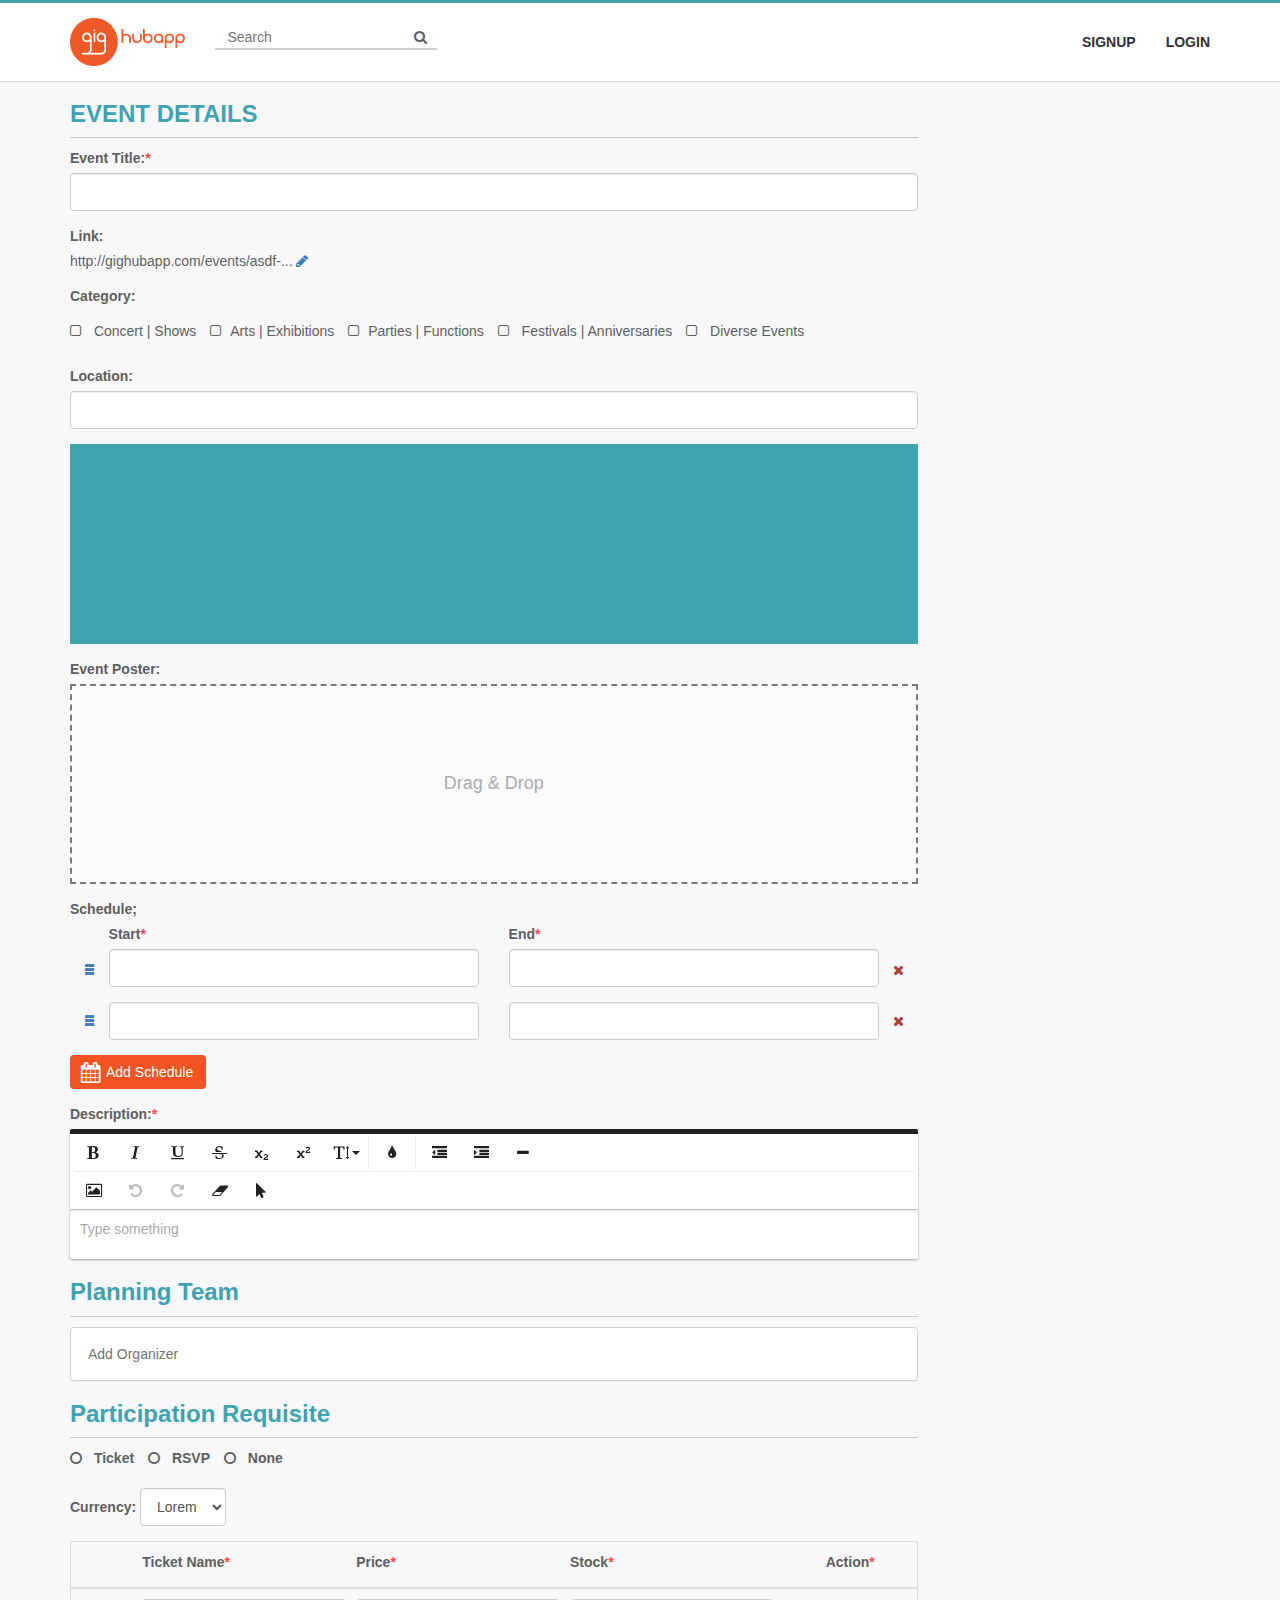
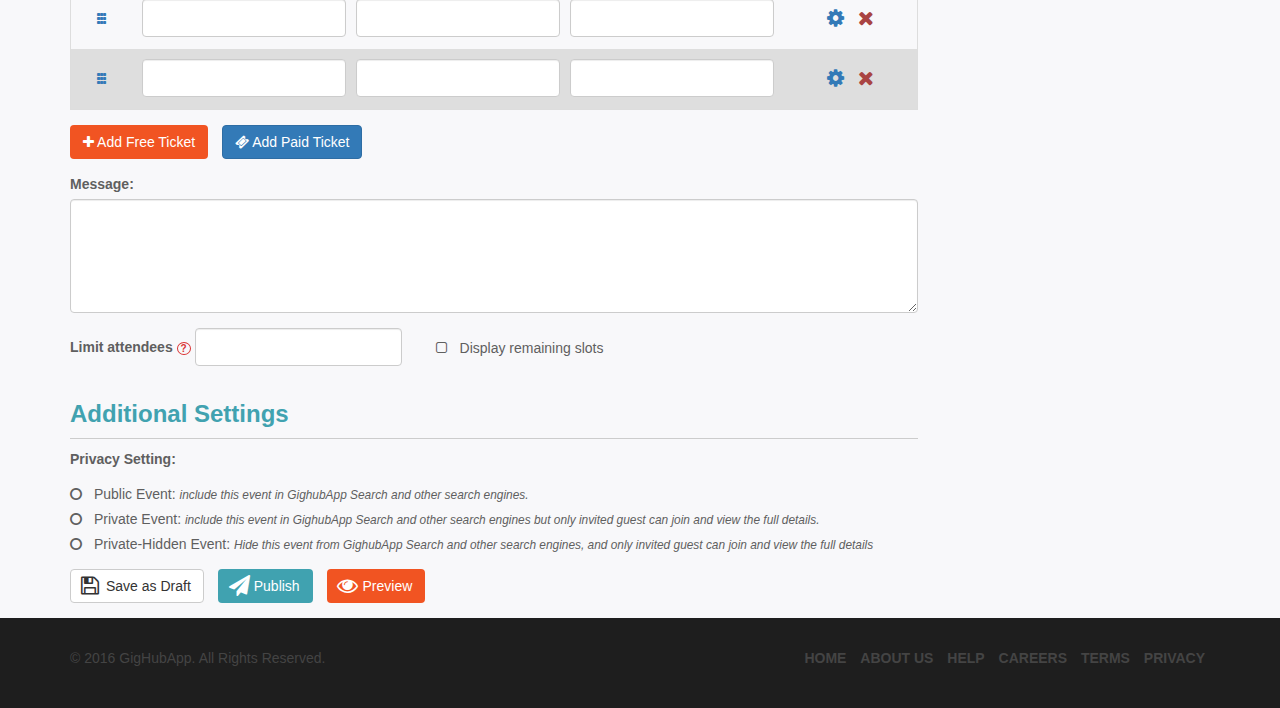
<file: frontend/create-event.html>
<!DOCTYPE html>
<html>
<head>
	<meta name="viewport" content="width=device-width, initial-scale=1.0">
	<title>GigHubApp</title>

	<link rel="stylesheet" href="css/bootstrap.min.css"/>
	<link rel="stylesheet" href="css/font-awesome.min.css"/>
	<link rel="stylesheet" href="css/app.css"/>
	<link rel="stylesheet" href="css/content/event/create.css"/>

	
	<script src="js/library/jquery/jquery-3.1.0.min.js"></script>
	<script src="js/library/bootstrap/bootstrap.min.js"></script>

	<link href="css/library/froala/froala_editor.min.css" rel="stylesheet" type="text/css" />
	<link href="css/library/froala/froala_style.min.css" rel="stylesheet" type="text/css" />
	<link href="css/plugin/froala/colors.min.css" rel="stylesheet" type="text/css" />
	<link href="css/plugin/froala/image.min.css" rel="stylesheet" type="text/css" />
	

	<script src="js/library/froala/froala_editor.min.js"></script>
	
	<script src="js/plugin/froala/colors.min.js"></script>
	<script src="js/plugin/froala/font_size.min.js"></script>
	<script src="js/plugin/froala/image.min.js"></script>
	
	<script src="js/app.js"></script>
	<script src="js/content/event/create.js"></script>
</head>
<body class="home">

	<nav class="navbar navbar-main navbar-fixed-top">
		<div class="container">
			<div class="navbar-header">
				<a class="navbar-brand" href="#">
					<img alt="GigHubApp" height="48" src="images/logo/logo.png">
				</a>
			</div>

			<div class="collapse navbar-collapse" id="navbar">
				<div class="pull-left">
					<form class="navbar-form">
						<div class="navbar-search">
							<input type="text" class="transparent-input" placeholder="Search" auto-width>
							<i class="fa fa-search"></i>
						</div>
						
					</form>
				</div>
				<ul class="nav navbar-nav navbar-right">
					<li><a href="#">SIGNUP</a></li>
					<li class="dropdown login-dropdown">
						<a class="dropdown-toggle" data-toggle="dropdown" href="#">LOGIN</a>
						<ul class="dropdown-menu ">
							<li>
								
								<form>
									<div class="form-group">
										<input type="text" name="username" class="form-control" placeholder="Email">
									</div>
									<div class="form-group">
										<input type="password" name="password" class="form-control" placeholder="Password">
									</div>
									<button type="submit" class="btn btn-gha-primary btn-block">Login</button>
								</form>
									
								
							</li>
							
						</ul>
					</li>
				</ul>
			</div>
		</div>
	</nav>
	
	<div id="navbar-spacer" style="height:81px"></div>

	<div class="container">
		<div class="row">
			<div class="col-md-9">
				<form>
					<div class="">
						<h1 class="section-title">EVENT DETAILS</h1>

						<div class="form-group">
							<label class="control-label required">Event Title:</label>
							<input type="text" name="" class="form-control">
						</div>
						<div class="form-group">
							<label class="control-label">Link:</label>
							<div>
								<span>http://gighubapp.com/events/asdf-...</span>
								<a href="">
									<i class="fa fa-pencil"></i>
								</a>
								
							</div>
						</div>

						<div class="form-group">
							<label class="control-label">Category:</label>
							<ul class="list-inline">
								<li>
									<div class="checkbox gha-checkbox">
										<label>
											<input type="checkbox"> <i class="fa checkbox-icon"></i> Concert | Shows
										</label>
									</div>
								</li>
								<li>
									<div class="checkbox gha-checkbox">
										<label>
											<input type="checkbox"> <i class="fa checkbox-icon"></i>Arts | Exhibitions
										</label>
									</div>
								</li>
								<li>
									<div class="checkbox gha-checkbox">
										<label>
											<input type="checkbox"> <i class="fa checkbox-icon"></i>Parties | Functions
										</label>
									</div>
								</li>
								<li>
									<div class="checkbox gha-checkbox">
										<label>
											<input type="checkbox"><i class="fa checkbox-icon"></i> Festivals | Anniversaries
										</label>
									</div>
								</li>
								<li>
									<div class="checkbox gha-checkbox">
										<label>
											<input type="checkbox"><i class="fa checkbox-icon"></i> Diverse Events
										</label>
									</div>
								</li>
								
							</ul>
						</div>

						<div class="form-group">
							<label class="control-label">Location:</label>
							<input type="text" class="form-control">
							<div id="event-location-map" >

							</div>
						</div>

						<div class="form-group">
							<label class="control-label">Event Poster:</label>
							<div class="event-poster-container ">
								<div class="drop-handle transition-500">
									<h4 class="drop-title">Drag & Drop</h4>
								</div>
							</div>
						</div>

						<div class="">
							<label class="control-label">Schedule;</label>
							
							<table class="schedule-list">
								<tbody>
									<tr>
										<td width="40">
											<a class="block text-center schedule-action" href="">
												<i class="fa fa-ellipsis-v"></i><i class="fa fa-ellipsis-v"></i><i class="fa fa-ellipsis-v"></i>
											</a>
										</td>
										<td width="800">
											<div class="row">
												<div class="col-md-6">
													<div class="form-group">
														<label class="control-label required">Start</label>
														<input type="text" class="form-control" placeholder="">
													</div>
												</div>
												<div class="col-md-6">
													<div class="form-group">
														<label class="control-label required">End</label>
														<input type="text" class="form-control" placeholder="">
													</div>
												</div>
											</div>
										</td>
										<td width="40">
											<a class="block text-center schedule-action text-danger" href=""><i class="fa fa-times"></i></a>
										</td>
									</tr>
									<tr>
										<td width="40">
											<a class="block text-center schedule-action" href="">
												<i class="fa fa-ellipsis-v"></i><i class="fa fa-ellipsis-v"></i><i class="fa fa-ellipsis-v"></i>
											</a>
										</td>
										<td width="800">
											<div class="row">
												<div class="col-md-6">
													<div class="form-group">
														<label class="control-label required">Start</label>
														<input type="text" class="form-control" placeholder="">
													</div>
												</div>
												<div class="col-md-6">
													<div class="form-group">
														<label class="control-label required">End</label>
														<input type="text" class="form-control" placeholder="">
													</div>
												</div>
											</div>
										</td>
										<td width="40">
											<a class="block text-center schedule-action text-danger" href=""><i class="fa fa-times"></i></a>
										</td>
									</tr>
								</tbody>
							</table>

							<div class="form-group">
								<button class="btn btn-gha-warning with-btn-icon"><i class="fa fa-calendar btn-icon"></i> Add Schedule</button>
							</div>
							
						</div>

						<div class="form-group">
							<label class="control-label required">Description:</label>
							<textarea id="event-description" name="description"></textarea>
						</div>

						<h2 class="section-title">Planning Team</h2>
						<div class="planning-team-container">
							<div class="panel panel-default">
								<div class="panel-body">
									<input type="text" name="" class="transparent-input" placeholder="Add Organizer">
								</div>
							</div>
						</div>

						<h2 class="section-title">Participation Requisite</h2>
						<div class="form-group">
							<div class="radio-inline gha-radio">
								<label>
									<input type="radio" name="requisite">
									<i class="fa radio-icon"></i>
									Ticket
								</label>
							</div>
							<div class="radio-inline gha-radio">
								<label>
									<input type="radio" name="requisite">
									<i class="fa radio-icon"></i>
									RSVP
								</label>
							</div>
							<div class="radio-inline gha-radio">
								<label>
									<input type="radio" name="requisite">
									<i class="fa radio-icon"></i>
									None
								</label>
							</div>
						</div>

						<div class="tickets">
							<div class="form-group form-inline">
								<label class="control-label">Currency:</label>
								<select class="form-control">
									<option>Lorem</option>
									<option>Lorem</option>
									<option>Lorem</option>
								</select>
							</div>

							
							<div class="ticket-table-responsive">
								<div class="ticket-table">
									<div class="ticket-head">
										<div class="row">
											<div class="col-xs-1"></div>
											<div class="col-xs-3"><label class="required bold">Ticket Name</label></div>
											<div class="col-xs-3"><label class="required bold">Price</label></div>
											<div class="col-xs-3"><label class="required bold">Stock</label></div>
											<div class="col-xs-2 text-center"><label class="required bold">Action</label></div>
										</div>
									</div>
									
									<div class="ticket-body">
										<div class="ticket-row">
											<div class="row">
												<div class="col-xs-1">
													<a class="block text-center handle" href="">
														<i class="fa fa-ellipsis-v"></i><i class="fa fa-ellipsis-v"></i><i class="fa fa-ellipsis-v"></i>
													</a>
												</div>
												<div class="col-xs-3">
													<input type="" name="" class="form-control">
												</div>
												<div class="col-xs-3">
													<input type="" name="" class="form-control">
												</div>
												<div class="col-xs-3">
													<input type="" name="" class="form-control">
												</div>
												<div class="col-xs-2">
													<div class="ticket-actions text-center">
														<a class="ticket-btn" data-toggle="collapse" href="#setting_1"><i class="fa fa-cog"></i></a>
														<a class="ticket-btn text-danger" href=""><i class="fa fa-times"></i></a>
													</div>
												</div>
												
											</div>
											<div id="setting_1" class="collapse ticket-settings">
												<div class="row">
													<div class="col-xs-6 col-xs-offset-1">
														<div class="form-group">
															<label class="control-label">Description</label>
															<textarea class="form-control" rows="5"></textarea>
														</div>
														
													</div>
													<div class="col-xs-3">
														<div>
															
															<div class="form-group">
																<label class="control-label">Sales</label>
																<input type="text" name="" class="form-control" placeholder="Sales Start">
															</div>
															<div class="form-group">
																<label class="control-label">Order Limit</label>
																<input type="number" name="" class="form-control" placeholder="Minimum order">
															</div>
														</div>
													</div>
													<div class="col-xs-2">
														<div class="form-group">
															<label class="control-label">&nbsp;</label>
															<input type="text" name="" class="form-control" placeholder="Sales End">
														</div>
														<div class="form-group">
															<label class="control-label">&nbsp;</label>
															<input type="number" name="" class="form-control" placeholder="Maximum Order">
														</div>
													</div>
												</div>
											</div>
											
										</div>
										<div class="ticket-row">
											<div class="row">
												<div class="col-xs-1">
													<a class="block text-center handle" href="">
														<i class="fa fa-ellipsis-v"></i><i class="fa fa-ellipsis-v"></i><i class="fa fa-ellipsis-v"></i>
													</a>
												</div>
												<div class="col-xs-3">
													<input type="" name="" class="form-control">
												</div>
												<div class="col-xs-3">
													<input type="" name="" class="form-control">
												</div>
												<div class="col-xs-3">
													<input type="" name="" class="form-control">
												</div>
												<div class="col-xs-2">
													<div class="ticket-actions text-center">
														<a class="ticket-btn" data-toggle="collapse" href="#setting_2"><i class="fa fa-cog"></i></a>
														<a class="ticket-btn text-danger" href=""><i class="fa fa-times"></i></a>
													</div>
												</div>
												
											</div>
											<div id="setting_2" class="collapse ticket-settings">
												<div class="row">
													<div class="col-xs-6 col-xs-offset-1">
														<div class="form-group">
															<label class="control-label">Description</label>
															<textarea class="form-control" rows="5"></textarea>
														</div>
														
													</div>
													<div class="col-xs-3">
														<div>
															
															<div class="form-group">
																<label class="control-label">Sales</label>
																<input type="text" name="" class="form-control" placeholder="Sales Start">
															</div>
															<div class="form-group">
																<label class="control-label">Order Limit</label>
																<input type="number" name="" class="form-control" placeholder="Minimum order">
															</div>
														</div>
													</div>
													<div class="col-xs-2">
														<div class="form-group">
															<label class="control-label">&nbsp;</label>
															<input type="text" name="" class="form-control" placeholder="Sales End">
														</div>
														<div class="form-group">
															<label class="control-label">&nbsp;</label>
															<input type="number" name="" class="form-control" placeholder="Maximum Order">
														</div>
													</div>
												</div>
											</div>
											
										</div>	
									</div>
									
								</div>
							</div>
							
							<div class="btn-actions">
								<button class="btn btn-gha-warning"><i class="fa fa-plus"></i> Add Free Ticket</button>
								<button class="btn btn-primary"><i class="fa fa-ticket"></i> Add Paid Ticket</button>
							</div>
						</div>

						<div class="rsvp">
							<div class="form-group">
								<label class="control-label">Message:</label>
								<textarea class="form-control" rows="5"></textarea>
							</div>
							<div class="row">
								<div class="col-sm-5">
									<div class="form-group form-inline">
										<label class="control-label">Limit attendees <a class="help-tooltip" href="#" data-toggle="tooltip"  data-html="true" title="Leave empty for unlimited slots of attendees.">?</a></label>
										<input type="number" name="" min="0" class="form-control">
										
									</div>
								</div>
								<div class="col-sm-6">
									<div class="checkbox gha-checkbox">
										<label>
											<input type="checkbox" name="">
											<i class="fa checkbox-icon"></i>
											Display remaining slots
										</label>
									</div>
								</div>
							</div>
						</div>

						<h2 class="section-title">Additional Settings</h2>
						<div class="form-group">
							<label class="control-label">Privacy Setting:</label>
							<div class="radio gha-radio">
								<label>
									<input type="radio" name="privacy">
									<i class="fa radio-icon"></i>
									Public Event: <small class="italic">include this event in GighubApp Search and other search engines.</small>
								</label>
							</div>
							<div class="radio gha-radio">
								<label>
									<input type="radio" name="privacy">
									<i class="fa radio-icon"></i>
									Private Event: <small class="italic">include this event in GighubApp Search and other search engines but only invited guest can join and view the full details. </small>
								</label>
							</div>
							<div class="radio gha-radio">
								<label>
									<input type="radio" name="privacy">
									<i class="fa radio-icon"></i>
									Private-Hidden Event:
									<small class="italic">Hide this event from GighubApp Search and other search engines, and only invited guest can join and view the full details</small>
								</label>
							</div>
						</div>

						<div class="btn-actions">
							<button class="btn btn-default with-btn-icon"><i class="fa fa-floppy-o btn-icon"></i> Save as Draft</button>
							<button class="btn btn-gha-primary with-btn-icon"><i class="fa fa-paper-plane btn-icon"></i> Publish</button>
							<button class="btn btn-gha-warning with-btn-icon"><i class="fa fa-eye btn-icon"></i> Preview</button>
						</div>
					</div>
				</form>
				
			</div>
		</div>
	</div>

	<div class="footer">
		<div class="container">
			<div class="row">
				<div class="col-md-6">
					<p>&copy; 2016 GigHubApp. All Rights Reserved.</p>
				</div>
				<div class="col-md-6">
					<ul class="list-inline footer-links text-right">
						<li><a href="#">HOME</a></li>
						<li><a href="#">ABOUT US</a></li>
						<li><a href="#">HELP</a></li>
						<li><a href="#">CAREERS</a></li>
						<li><a href="#">TERMS</a></li>
						<li><a href="#">PRIVACY</a></li>

					</ul>

				</div>
			</div>
		</div>
	</div>

</body>
</html>
</file>
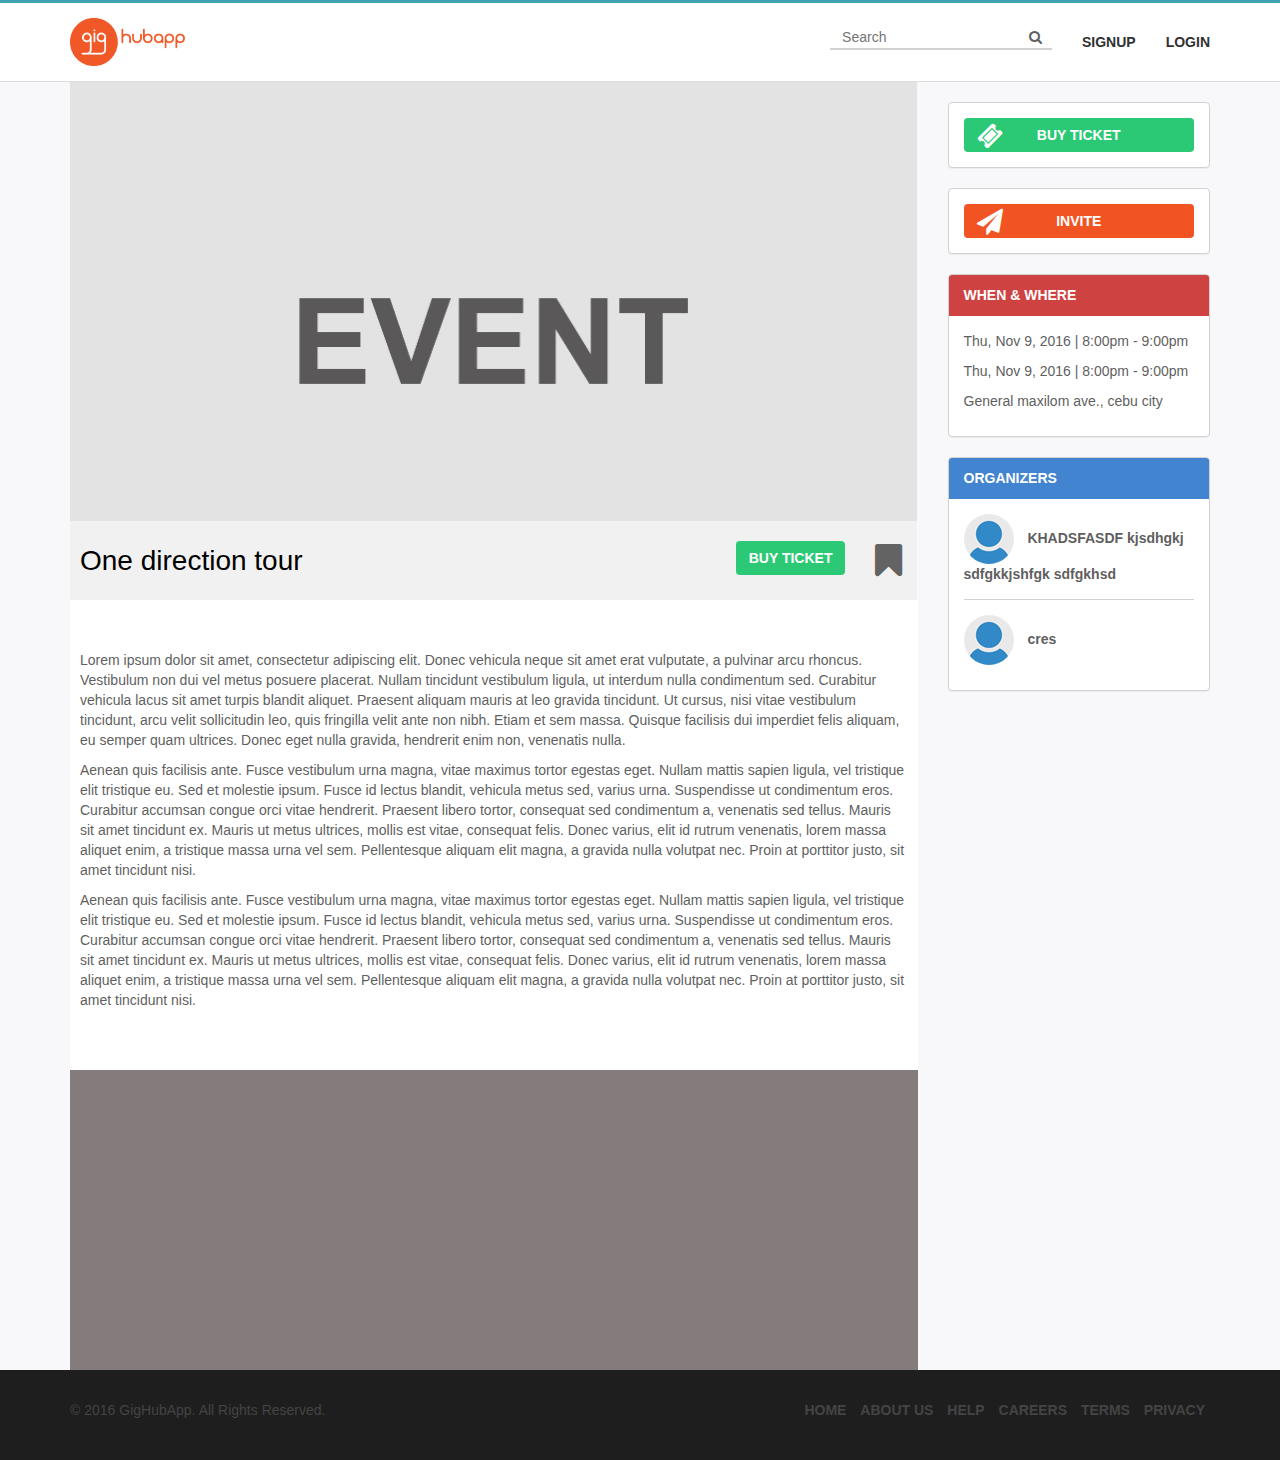
<file: frontend/event-view.html>
<!DOCTYPE html>
<html>
<head>
	<meta name="viewport" content="width=device-width, initial-scale=1.0">
	<title>GigHubApp</title>

	<link rel="stylesheet" href="css/bootstrap.min.css"/>
	<link rel="stylesheet" href="css/font-awesome.min.css"/>
	<link rel="stylesheet" href="css/app.css"/>
	<link rel="stylesheet" href="css/responsive.css"/>

	<link rel="stylesheet" href="css/content/event/show.css"/>

	
	<script src="js/library/jquery/jquery-3.1.0.min.js"></script>
	<script src="js/library/bootstrap/bootstrap.min.js"></script>

	
	
	<script src="js/app.js"></script>
	
</head>
<body class="home">

	<nav class="navbar navbar-main navbar-fixed-top">
		<div class="container">
			<div class="navbar-header">
				<a class="navbar-brand" href="#">
					<img alt="GigHubApp" height="48" src="images/logo/logo.png">
				</a>
			</div>

			<div class="collapse navbar-collapse" id="navbar">
				
				<ul class="nav navbar-nav navbar-right">
					<li>
						<form class="navbar-form">
							<div class="navbar-search">
								<input type="text" class="transparent-input" placeholder="Search" auto-width>
								<i class="fa fa-search"></i>
							</div>
							
						</form>
					</li>
					<li><a href="#">SIGNUP</a></li>
					<li class="dropdown login-dropdown">
						<a class="dropdown-toggle" data-toggle="dropdown" href="#">LOGIN</a>
						<ul class="dropdown-menu ">
							
							<li>
								
								<form>
									<div class="form-group">
										<input type="text" name="username" class="form-control" placeholder="Email">
									</div>
									<div class="form-group">
										<input type="password" name="password" class="form-control" placeholder="Password">
									</div>
									<button type="submit" class="btn btn-gha-primary btn-block">Login</button>
								</form>
									
								
							</li>
							
						</ul>
					</li>
				</ul>
			</div>
		</div>
	</nav>
	
	<div id="navbar-spacer" style="height:82px"></div>

	<div class="main-content">
		<div class="container container-full">
			<div class="row">
				<div class="col-md-9">
					<div class="event-poster-wrapper">
						<img class="img-responsive" src="../uploads/event_poster/original/default.jpg">
						<div class="event-action-wrapper">
							<div class="row margin-none">
								<div class="col-md-8 col">
									<h1 class="event-title">One direction tour</h1>
								</div>
								<div class="col-md-4 col">
									<ul class="list-inline margin-none event-actions">
										
										<li>
											<a class="save-event" href="#">
												<i class="fa fa-bookmark"></i>
											</a>
										</li>
										<li>
											<button class="btn btn-gha-success bold" data-toggle="modal" data-target="#ticket-modal">BUY TICKET</button>
										</li>
									</ul>
								</div>
							</div>
						</div>
					</div>
					
					<div class="event-content">
						<p>
Lorem ipsum dolor sit amet, consectetur adipiscing elit. Donec vehicula neque sit amet erat vulputate, a pulvinar arcu rhoncus. Vestibulum non dui vel metus posuere placerat. Nullam tincidunt vestibulum ligula, ut interdum nulla condimentum sed. Curabitur vehicula lacus sit amet turpis blandit aliquet. Praesent aliquam mauris at leo gravida tincidunt. Ut cursus, nisi vitae vestibulum tincidunt, arcu velit sollicitudin leo, quis fringilla velit ante non nibh. Etiam et sem massa. Quisque facilisis dui imperdiet felis aliquam, eu semper quam ultrices. Donec eget nulla gravida, hendrerit enim non, venenatis nulla.
</p>

<p>
Aenean quis facilisis ante. Fusce vestibulum urna magna, vitae maximus tortor egestas eget. Nullam mattis sapien ligula, vel tristique elit tristique eu. Sed et molestie ipsum. Fusce id lectus blandit, vehicula metus sed, varius urna. Suspendisse ut condimentum eros. Curabitur accumsan congue orci vitae hendrerit. Praesent libero tortor, consequat sed condimentum a, venenatis sed tellus. Mauris sit amet tincidunt ex. Mauris ut metus ultrices, mollis est vitae, consequat felis. Donec varius, elit id rutrum venenatis, lorem massa aliquet enim, a tristique massa urna vel sem. Pellentesque aliquam elit magna, a gravida nulla volutpat nec. Proin at porttitor justo, sit amet tincidunt nisi.
</p>

<p>
Aenean quis facilisis ante. Fusce vestibulum urna magna, vitae maximus tortor egestas eget. Nullam mattis sapien ligula, vel tristique elit tristique eu. Sed et molestie ipsum. Fusce id lectus blandit, vehicula metus sed, varius urna. Suspendisse ut condimentum eros. Curabitur accumsan congue orci vitae hendrerit. Praesent libero tortor, consequat sed condimentum a, venenatis sed tellus. Mauris sit amet tincidunt ex. Mauris ut metus ultrices, mollis est vitae, consequat felis. Donec varius, elit id rutrum venenatis, lorem massa aliquet enim, a tristique massa urna vel sem. Pellentesque aliquam elit magna, a gravida nulla volutpat nec. Proin at porttitor justo, sit amet tincidunt nisi.
</p>
					</div>
					<div id="event-map"></div>
				</div>
				<div class="col-md-3">
					<div class="rightside-bar">
						<div class="panel">
							<div class="panel-body">
								<button class="btn btn-gha-success btn-block bold" data-toggle="modal" data-target="#ticket-modal">

									<div class="row">
										<div class="col-md-2">
											<div class="action-icon-wrapper">
												<i class="fa fa-ticket  action-icon	"></i>
											</div>
											
										</div>
										<div class="col-md-8">
											BUY TICKET
										</div>
									</div>
										
								</button>
							</div>							
						</div>


						<div class="panel">
							<div class="panel-body">
								<button class="btn btn-gha-warning btn-block bold">
									<div class="row">
										<div class="col-md-2">
											<div class="action-icon-wrapper">
												<i class="fa fa-paper-plane  action-icon	"></i>
											</div>
											
										</div>
										<div class="col-md-8">
											INVITE
										</div>
									</div>
								</button>

							</div>
						</div>

						<div class="panel panel-gha-danger">
							<div class="panel-heading bold">
								WHEN & WHERE
							</div>
							<div class="panel-body">
								<p>Thu, Nov 9, 2016 | 8:00pm - 9:00pm</p>
								<p>Thu, Nov 9, 2016 | 8:00pm - 9:00pm</p>
								<p>General maxilom ave., cebu city</p>
							</div>
						</div>

						<div class="panel panel-gha-info organizer-panel">
							<div class="panel-heading bold">ORGANIZERS</div>
							<div class="panel-body">
								<ul class="organizer-list list-unstyled">
									<li>
										<div class="organizer-media">
											<div>

												<img class="img-responsive" src="../uploads/profile_img/50x50/default.jpg">
												<span class="organizer-name">KHADSFASDF  kjsdhgkj sdfgkkjshfgk sdfgkhsd</span>
											</div>
											
										</div>
										
									</li>
									<li>
										
										<div class="organizer-media">
											<div>

												<img class="img-responsive" src="../uploads/profile_img/50x50/default.jpg">
												<span class="organizer-name">cres</span>
											</div>
											
										</div>
										
										
										
									</li>
								</ul>
							</div>
						</div>

						
					</div>

						
				</div>
			</div>

			<!-- Modal -->
				<div id="ticket-modal" class="modal fade">
					<div class="modal-dialog">
						<div class="modal-content">
							<div class="modal-body">
								<table class="table">
									<thead>
										<tr>
											<th width="55%">TYPE</th>
											<th width="15%">STOCK</th>
											<th width="15%">PRICE</th>
											<th width="15%">QUANTITY</th>
										</tr>
									</thead>
									<tbody>
										<tr>
											<td>
												<div class="ticket-type">VIP</div>
												<p class="italic"><small>lorem</small></p>
											</td>
											<td>100</td>
											<td>$200.00</td>
											<td><input type="number" class="form-control"></td>
										</tr>
										<tr>
											<td>
												<div class="ticket-type">VIP</div>
												<p class="italic"><small>lorem</small></p>
											</td>
											<td>100</td>
											<td>$200.00</td>
											<td><input type="number" class="form-control"></td>
										</tr>
									</tbody>
								</table>
								<div class="text-right">
									<b>Total:</b> <span class="total-price">$100.00</span>
								</div>
							</div>
							<div class="modal-footer">
								<button class="btn btn-danger" data-dismiss="modal">Close</button>
								<button class="btn btn-gha-success">PURCHASE</button>
							</div>
						</div>
					</div>
				</div>	
			<!-- ENd Modal -->
		</div>
	</div>

	<div class="footer">
		<div class="container">
			<div class="row">
				<div class="col-md-6">
					<p>&copy; 2016 GigHubApp. All Rights Reserved.</p>
				</div>
				<div class="col-md-6">
					<ul class="list-inline footer-links text-right">
						<li><a href="#">HOME</a></li>
						<li><a href="#">ABOUT US</a></li>
						<li><a href="#">HELP</a></li>
						<li><a href="#">CAREERS</a></li>
						<li><a href="#">TERMS</a></li>
						<li><a href="#">PRIVACY</a></li>

					</ul>

				</div>
			</div>
		</div>
	</div>
</body>
</html>
</file>
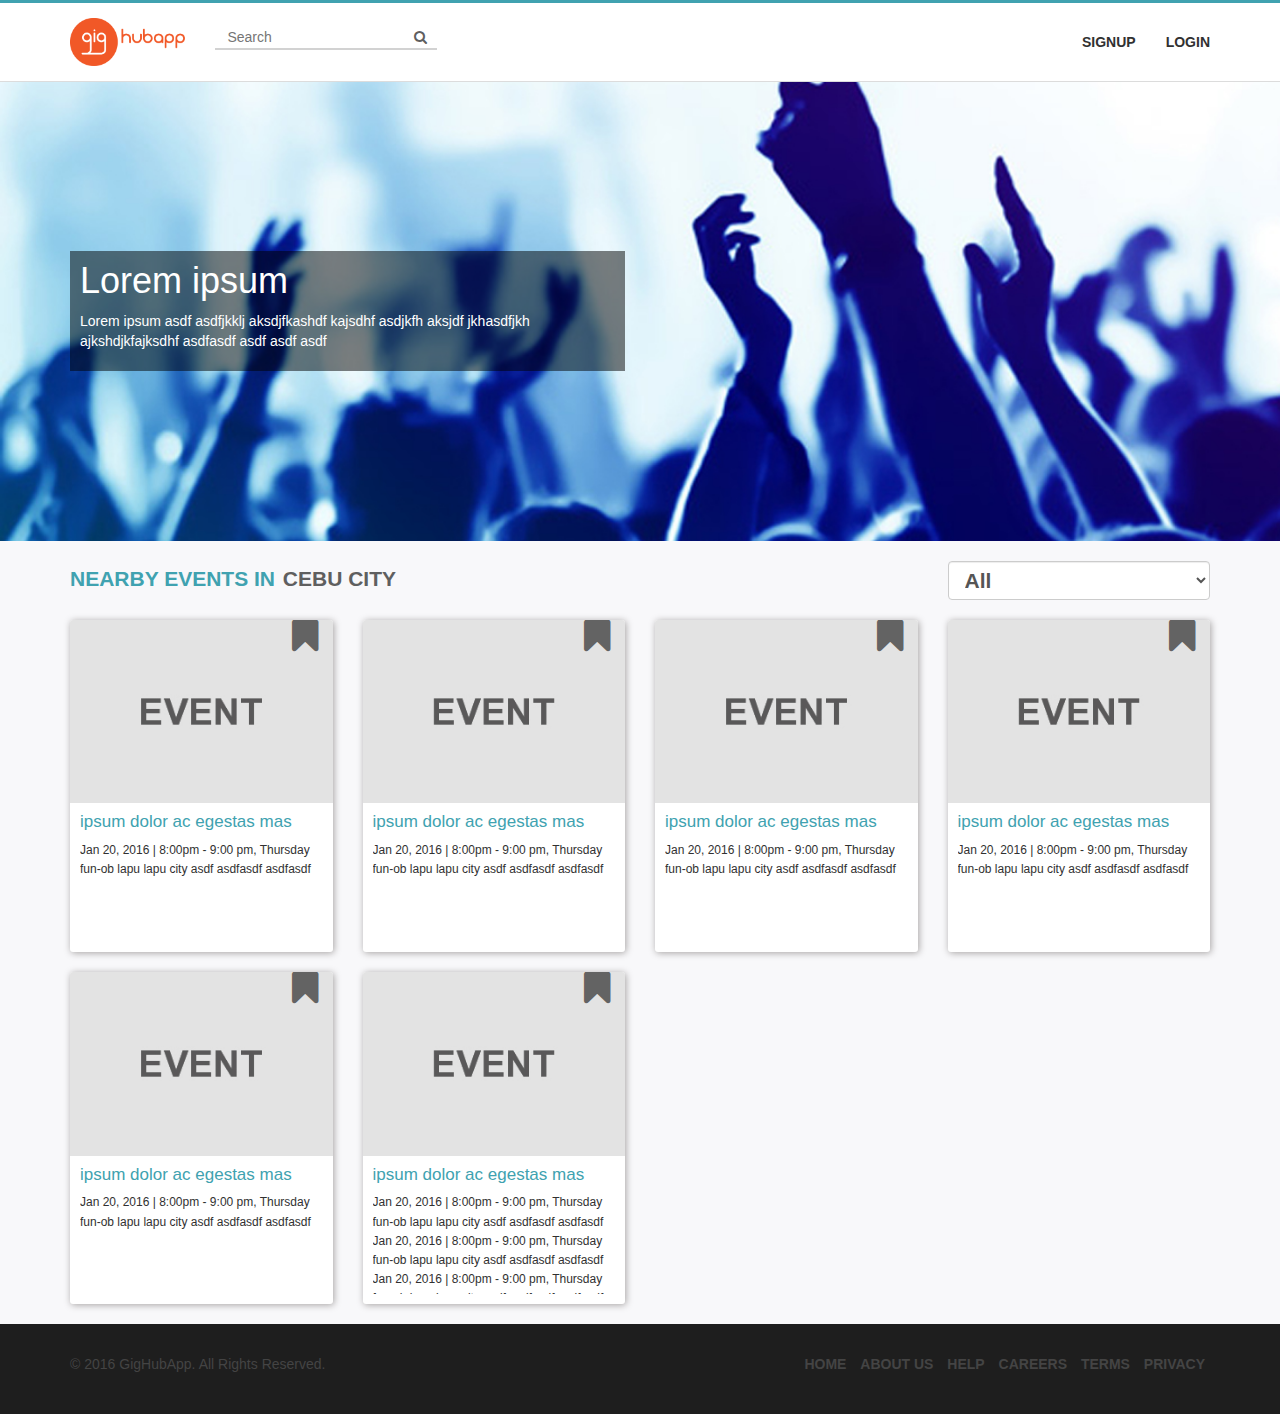
<file: frontend/home.html>
<!DOCTYPE html>
<html>
<head>
	<meta name="viewport" content="width=device-width, initial-scale=1.0">
	<title>GigHubApp</title>

	<link rel="stylesheet" href="css/bootstrap.min.css"/>
	<link rel="stylesheet" href="css/font-awesome.min.css"/>
	<link rel="stylesheet" href="css/app.css"/>
	<link rel="stylesheet" href="css/content/home.css"/>

	<script src="js/library/jquery/jquery-3.1.0.min.js"></script>
	<script src="js/library/bootstrap/bootstrap.min.js"></script>
</head>
<body class="home">

	<nav class="navbar navbar-main navbar-fixed-top">
		<div class="container">
			<div class="navbar-header">
				<a class="navbar-brand" href="#">
					<img alt="GigHubApp" height="48" src="images/logo/logo.png">
				</a>
			</div>

			<div class="collapse navbar-collapse" id="navbar">
				<div class="pull-left">
					<form class="navbar-form">
						<div class="navbar-search">
							<input type="text" class="transparent-input" placeholder="Search">
							<i class="fa fa-search"></i>
						</div>
						
					</form>
				</div>
				<ul class="nav navbar-nav navbar-right">
					<li><a href="#">SIGNUP</a></li>
					<li class="dropdown login-dropdown">
						<a class="dropdown-toggle" data-toggle="dropdown" href="#">LOGIN</a>
						<ul class="dropdown-menu ">
							<li>
								
								<form>
									<div class="form-group">
										<input type="text" name="username" class="form-control" placeholder="Email">
									</div>
									<div class="form-group">
										<input type="password" name="password" class="form-control" placeholder="Password">
									</div>
									<button type="submit" class="btn btn-gha-primary btn-block">Login</button>
								</form>
									
								
							</li>
							
						</ul>
					</li>
				</ul>
			</div>
		</div>
	</nav>
	
	<div id="navbar-spacer" style="height:81px"></div>

	<div id="main-content">
		<div class="party-banner" ng-class="">
			<div class="container">
				
				<div class="row">
					<div class="col-md-6">
						<div class="box">
							<h1 class="box-title">Lorem ipsum</h1>
							<p>Lorem ipsum asdf asdfjkklj aksdjfkashdf kajsdhf asdjkfh aksjdf jkhasdfjkh ajkshdjkfajksdhf asdfasdf asdf asdf asdf</p>
						</div>
					</div>
					
				</div>
			</div>
			
		</div>

		<div class="container">
			<div class="event-listing">
				<div class="nearby-events">
					<div class="row">
						<div class="col-md-9">
							<h2 class="nearby-title">NEARBY EVENTS IN </h2>
							<input type="text" class="transparent-input inline-block text-uppercase" value="CEBU CITY">
						</div>
						<div class="col-md-3">
							<select class="form-control">
								<option>All</option>
								<option>Concert | Shows</option>
								<option>Arts | Exhibitions</option>
								<option>Parties | Functions</option>
								<option>Festivals | Anniversaries</option>
								<option>Diverse Events</option>
							</select>
						</div>
					</div>
					
				</div>

				<div class="row">
					<div class="col-md-3">
						<div class="event-card">
							<div class="event-header">
								
								<a href="3">
									<img class="img-responsive" src="../uploads/event_poster/w300/default.jpg">
								</a>
								<div class="event-action">
									<a class="save-event" href="javascript:;"><i class="fa fa-bookmark"></i></a>
								</div>
							</div>
							<div class="event-body">
								<a href="#">
									<h3 class="event-title">ipsum dolor ac egestas mas </h3>
									<div class="event-info">
										<p>Jan 20, 2016 | 8:00pm - 9:00 pm, Thursday</p>
										<p>fun-ob lapu lapu city asdf asdfasdf asdfasdf</p>
									</div>
								</a>
								
							</div>
							
						</div>

					</div>
					<div class="col-md-3">
						<div class="event-card">
							<div class="event-header">
								
								<a href="3">
									<img class="img-responsive" src="../uploads/event_poster/w300/default.jpg">
								</a>
								<div class="event-action">
									<a class="save-event" href="javascript:;"><i class="fa fa-bookmark"></i></a>
								</div>
								
							</div>
							<div class="event-body">
								<a href="#">
									<h3 class="event-title">ipsum dolor ac egestas mas </h3>
									<div class="event-info">
										<p>Jan 20, 2016 | 8:00pm - 9:00 pm, Thursday</p>
										<p>fun-ob lapu lapu city asdf asdfasdf asdfasdf</p>
									</div>
								</a>
								
							</div>
							
						</div>

					</div>
					<div class="col-md-3">
						<div class="event-card">
							<div class="event-header">
								
								<a href="3">
									<img class="img-responsive" src="../uploads/event_poster/w300/default.jpg">
								</a>
								<div class="event-action">
									<a class="save-event" href="javascript:;"><i class="fa fa-bookmark"></i></a>
								</div>
							</div>
							<div class="event-body">
								<a href="#">
									<h3 class="event-title">ipsum dolor ac egestas mas </h3>
									<div class="event-info">
										<p>Jan 20, 2016 | 8:00pm - 9:00 pm, Thursday</p>
										<p>fun-ob lapu lapu city asdf asdfasdf asdfasdf</p>
									</div>
								</a>
								
							</div>
							
						</div>

					</div>
					<div class="col-md-3">
						<div class="event-card">
							<div class="event-header">
								
								<a href="3">
									<img class="img-responsive" src="../uploads/event_poster/w300/default.jpg">
								</a>
								<div class="event-action">
									<a class="save-event" href="javascript:;"><i class="fa fa-bookmark"></i></a>
								</div>
							</div>
							<div class="event-body">
								<a href="#">
									<h3 class="event-title">ipsum dolor ac egestas mas </h3>
									<div class="event-info">
										<p>Jan 20, 2016 | 8:00pm - 9:00 pm, Thursday</p>
										<p>fun-ob lapu lapu city asdf asdfasdf asdfasdf</p>
									</div>
								</a>
								
							</div>
							
						</div>


					</div>
					<div class="col-md-3">
						<div class="event-card">
							<div class="event-header">
								
								<a href="3">
									<img class="img-responsive" src="../uploads/event_poster/w300/default.jpg">
								</a>
								<div class="event-action">
									<a class="save-event" href="javascript:;"><i class="fa fa-bookmark"></i></a>
								</div>
							</div>
							<div class="event-body">
								<a href="#">
									<h3 class="event-title">ipsum dolor ac egestas mas </h3>
									<div class="event-info">
										<p>Jan 20, 2016 | 8:00pm - 9:00 pm, Thursday</p>
										<p>fun-ob lapu lapu city asdf asdfasdf asdfasdf</p>
									</div>
								</a>
								
							</div>
							
						</div>

					</div>
					<div class="col-md-3">
						<div class="event-card">
							<div class="event-header">
								
								<a href="3">
									<img class="img-responsive" src="../uploads/event_poster/w300/default.jpg">
								</a>
								<div class="event-action">
									<a class="save-event" href="javascript:;"><i class="fa fa-bookmark"></i></a>
								</div>
							</div>
							<div class="event-body">
								<a href="#">
									<h3 class="event-title">ipsum dolor ac egestas mas </h3>
									<div class="event-info">
										<p>Jan 20, 2016 | 8:00pm - 9:00 pm, Thursday</p>
										<p>fun-ob lapu lapu city asdf asdfasdf asdfasdf</p>
										<p>Jan 20, 2016 | 8:00pm - 9:00 pm, Thursday</p>
										<p>fun-ob lapu lapu city asdf asdfasdf asdfasdf</p>
										<p>Jan 20, 2016 | 8:00pm - 9:00 pm, Thursday</p>
										<p>fun-ob lapu lapu city asdf asdfasdf asdfasdf</p>
										<p>Jan 20, 2016 | 8:00pm - 9:00 pm, Thursday</p>
										<p>fun-ob lapu lapu city asdf asdfasdf asdfasdf</p>
										<p>Jan 20, 2016 | 8:00pm - 9:00 pm, Thursday</p>
										<p>fun-ob lapu lapu city asdf asdfasdf asdfasdf</p>
										<p>Jan 20, 2016 | 8:00pm - 9:00 pm, Thursday</p>
										<p>fun-ob lapu lapu city asdf asdfasdf asdfasdf</p>
									</div>
								</a>
								
							</div>
							
						</div>

					</div>
				</div>	
			</div>
		</div>
	</div>

	<div class="footer">
		<div class="container">
			<div class="row">
				<div class="col-md-6">
					<p>&copy; 2016 GigHubApp. All Rights Reserved.</p>
				</div>
				<div class="col-md-6">
					<ul class="list-inline footer-links text-right">
						<li><a href="#">HOME</a></li>
						<li><a href="#">ABOUT US</a></li>
						<li><a href="#">HELP</a></li>
						<li><a href="#">CAREERS</a></li>
						<li><a href="#">TERMS</a></li>
						<li><a href="#">PRIVACY</a></li>

					</ul>

				</div>
			</div>
		</div>
	</div>

</body>
</html>
</file>
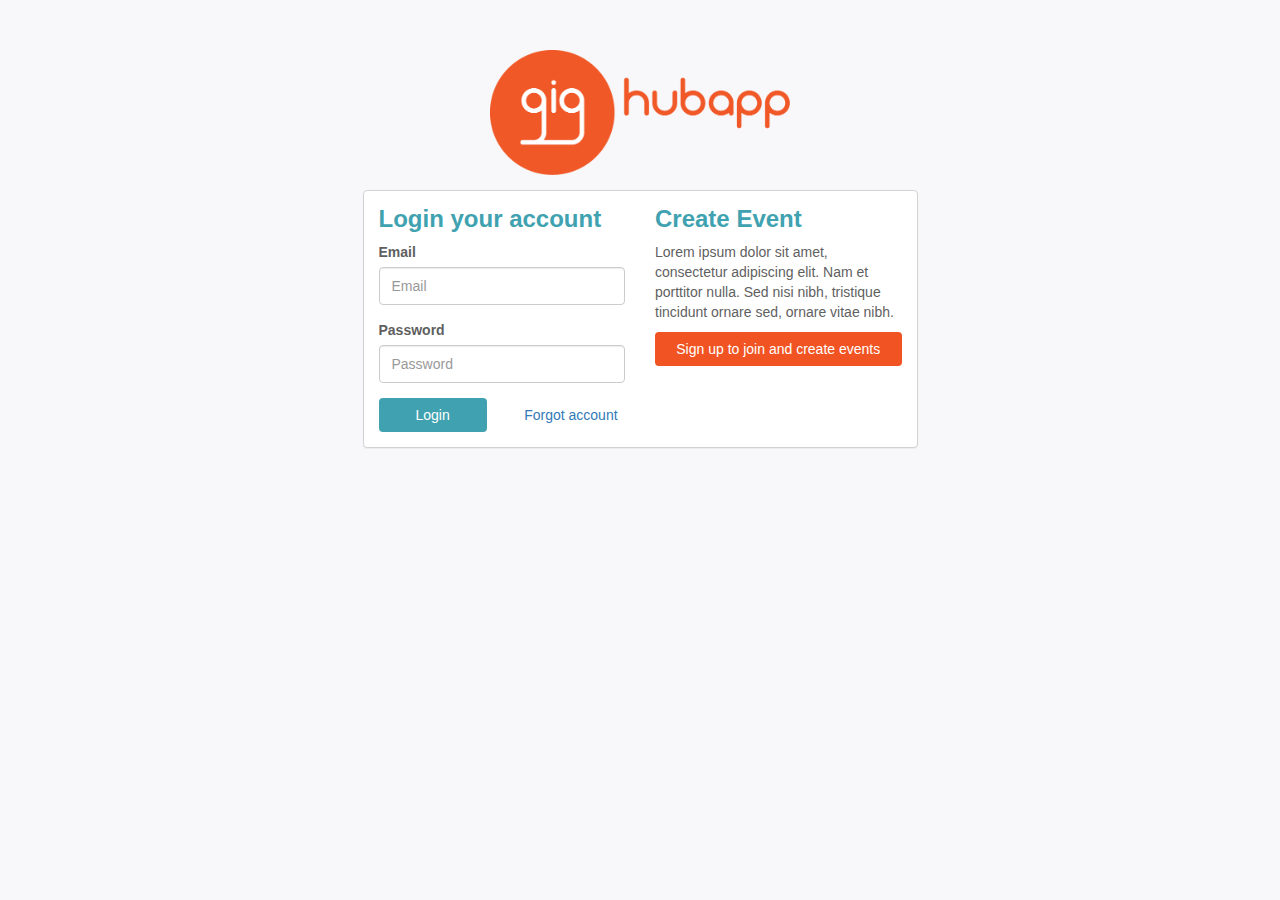
<file: frontend/login.html>
<!DOCTYPE html>
<html>
<head>
	<meta name="viewport" content="width=device-width, initial-scale=1.0">
	<title>GigHubApp</title>

	<link rel="stylesheet" href="css/bootstrap.min.css"/>
	<link rel="stylesheet" href="css/font-awesome.min.css"/>
	<link rel="stylesheet" href="css/app.css"/>
	<link rel="stylesheet" href="css/content/login.css"/>

	<script src="js/library/jquery/jquery-3.1.0.min.js"></script>
	<script src="js/library/bootstrap/bootstrap.min.js"></script>
</head>
<body class="login">
	<div class="container">
		<div class="row" style="margin-top:50px;">
			<div class="col-md-6 col-md-offset-3">
				<div class="logo-container">
					<div class="form-group">
						<a class="text-center block" href="#">
							<img class="img-responsive inline-block" width="300" src="images/logo/logo.png">
						</a>
					</div>
					
					
				</div>
				
				<div class="panel panel-default">
					<div class="panel-body">
						<div class="row">
							<div class="col-md-6">
								<h1 class="title">Login your account</h1>
								<form>
									<div class="form-group">
										<label class="control-label">Email</label>
										<input class="form-control" placeholder="Email">
									</div>

									<div class="form-group">
										<label class="control-label">Password</label>
										<input type="password" class="form-control" placeholder="Password">
									</div>
									
									<div class="row">
										<div class="col-md-6">
											<button class="btn btn-gha-primary btn-block">Login</button>
										</div>
										<div class="col-md-6 text-center">
											<a style="margin-top:7px;display:block" href="#">Forgot account</a>
										</div>
									</div>
								</form>
							</div>

							<div class="col-md-6">
								<h3 class="title">Create Event</h2>
								<p>Lorem ipsum dolor sit amet, consectetur adipiscing elit. Nam et porttitor nulla. Sed nisi nibh, tristique tincidunt ornare sed, ornare vitae nibh.  </p>
								<a class="btn btn-block btn-gha-warning" href="#">Sign up to join and create events</a>
							</div>
						</div>
						
					</div>
				</div>
						
			</div>	
		
		</div>	
	
	</div>
	
</body>
</html>
</file>
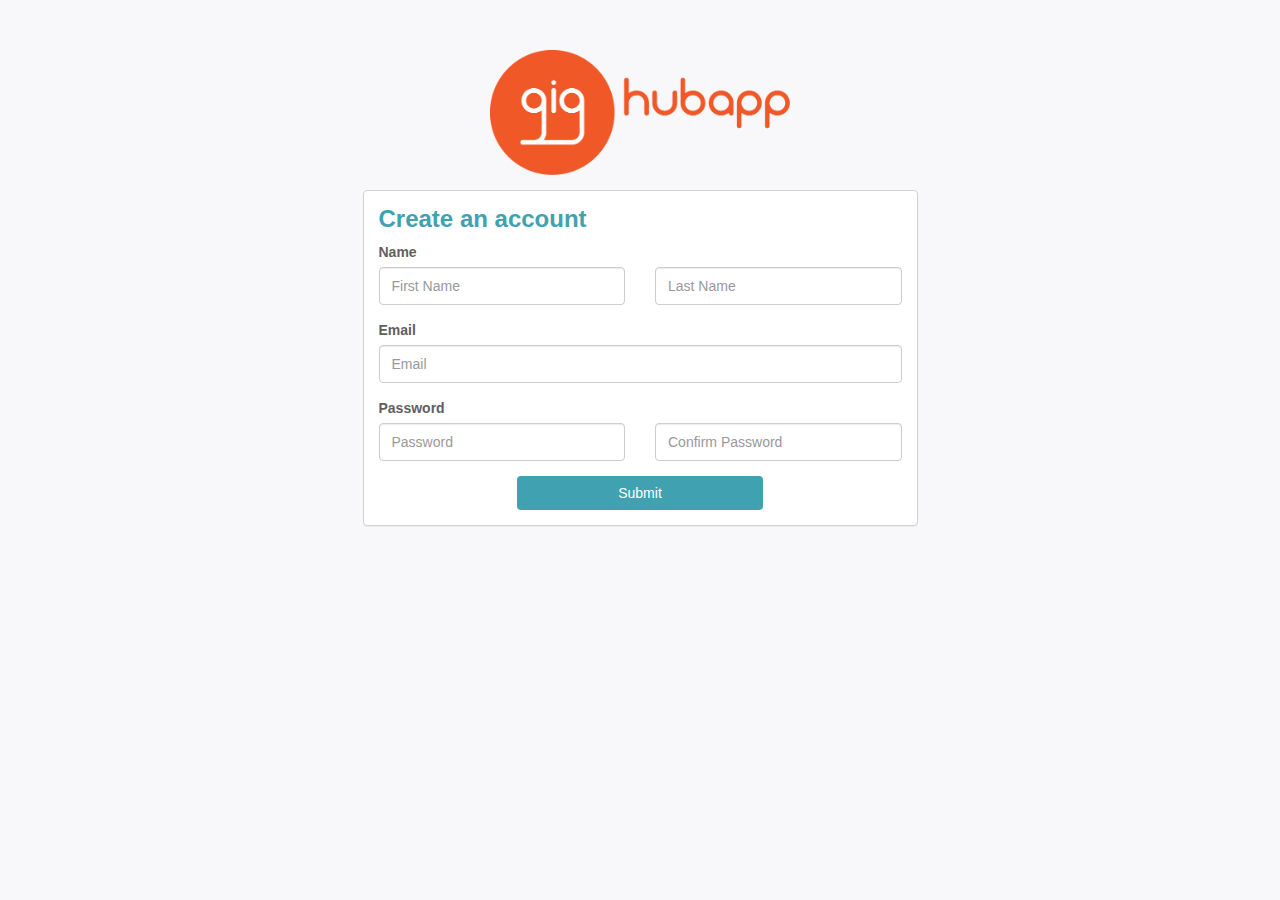
<file: frontend/signup.html>
<!DOCTYPE html>
<html>
<head>
	<meta name="viewport" content="width=device-width, initial-scale=1.0">
	<title>GigHubApp</title>

	<link rel="stylesheet" href="css/bootstrap.min.css"/>
	<link rel="stylesheet" href="css/font-awesome.min.css"/>
	<link rel="stylesheet" href="css/app.css"/>
	<link rel="stylesheet" href="css/content/login.css"/>

	<script src="js/library/jquery/jquery-3.1.0.min.js"></script>
	<script src="js/library/bootstrap/bootstrap.min.js"></script>
</head>
<body class="signup">
	<div class="container">
		<div class="row" style="margin-top:50px;">
			<div class="col-md-6 col-md-offset-3">
				<div class="logo-container">
					<div class="form-group">
						<a class="text-center block" href="#">
							<img class="img-responsive inline-block" width="300" src="images/logo/logo.png">
						</a>
					</div>
					
					
				</div>

				<div class="panel panel-default">
					<div class="panel-body">
						<h1 class="title">Create an account</h1>
						<form>
							<div class="">
								<label class="control-label">Name</label>
								<div class="row">
									<div class="col-md-6">
										<div class="form-group">
											<input type="text" class="form-control" placeholder="First Name">
										</div>
									</div>
									<div class="col-md-6">
										<div class="form-group">
											<input type="text" class="form-control" placeholder="Last Name">
										</div>
									</div>
								</div>
							</div>
							
							<div class="form-group">
								<label class="control-label">Email</label>
								<input type="text" class="form-control" placeholder="Email">
							</div>
							<div class="">
								<label class="control-label">Password</label>
								<div class="row">
									<div class="col-md-6">
										<div class="form-group">
											<input type="password" class="form-control" placeholder="Password">
										</div>
									</div>
									<div class="col-md-6">
										<div class="form-group">
											<input type="password" class="form-control" placeholder="Confirm Password">
										</div>
									</div>
								</div>	
							</div>
							<div class="row">
								<div class="col-md-6 col-md-offset-3">
									<button class="btn btn-gha-primary btn-block">Submit</button>
								</div>
							</div>
						</form>
					</div>
				</div>

			</div>
		</div>
	</div>
</body>
</html>
</file>
<file: frontend/css/app.css>
/**
* Global
*/
body{
	background: #f8f8fa;
	font-family: "Arial","Open Sans", "Helvetica Neue";
	/*color: #313131;*/
	color: #5f5f5f;
	overflow-x: hidden;
}
a:hover,
a:focus{
	text-decoration: none;
}
.required:after{
	content: '*';
	color: #f44;
}
.block{
	display: block;
}
.inline-block{
	display: inline-block;
}
textarea{
	max-width: 100%;
}
.transparent-input,
.transparent-input:focus{
	border: 0;
	background: none;
	outline: none;
}
.navbar-main{
	background: #fff;
	border: none;
	border-top: 3px solid #40a2b0;
	border-bottom: 1px solid #dcdcdc;
	margin: 0;
}
.navbar-main .navbar-brand{
	height: auto;
}
.navbar-main .navbar-nav a{
	font-weight: bold;
	font-size: 14px;
	color: #313131;
	padding: 29px 15px;
}
.navbar-main .navbar-nav>li> a:hover,
.navbar-main .navbar-nav>li> a:focus{
	background-color: none;

}
.nav > li > a:hover, .nav > li > a:focus {
	background: none;
	color: #47a8b8;
}
.navbar-search{
	    padding: 10px;
    padding-bottom: 0;
    margin-top: 13px;
    border-bottom: 2px solid #d2d2d2;

}
.login-dropdown.open > a{
	color: #47a8b8;
}
.login-dropdown ul{
	padding: 15px;
	min-width: 250px
}
/**
* Footer
*/ 
.footer{
	background: #1e1e1e;
	padding: 30px 0;
	/margin-top: 20px;
}
.footer p,
.footer a{
	color: #444;
}
.footer-links a{
	font-weight: bold;
}
.footer-links a:hover,
.footer-links a:focus{
	color: #5f5f5f;
}

/**
* App Library
*/
.circle{
	border-radius: 50%;
	-webkit-border-radius: 50%;
	-moz-border-radius: 50%;
}
.bold{
	font-weight: bold;
}
.italic{
	font-style: italic;
}
.btn-gha-primary{
	background: #40a2b0;
    color: #fff;
}
.margin-none{
	margin: 0;
}
.padding-none{
	padding: 0;
}
.btn-gha-primary:hover,
.btn-gha-primary:focus{
	background: #3b808a;
	color: #fff;
}

.btn-gha-warning{
	background: #f15422;
	color: #fff
}
.btn-gha-warning:hover,
.btn-gha-warning:focus{
	background: #d64d21;
	color: #fff;
}
.btn-gha-success{
	color: #fff;
	background: #2bc975;
}
.btn-gha-success:hover,
.btn-gha-success:focus{
	background: #26b76a;
	color: #fff;
}



/*********
* Panel stylesheet
***********/
.panel-gha-danger.with-border{
	border: 1px solid #cf4242;
}
.panel-gha-danger .panel-heading{
	color: #fff;
	background: #cf4242;
}
.panel-gha-info.with-border{
	border: 1px solid #4284cf;
}
.panel-gha-info .panel-heading{
	color: #fff;
	background: #4284cf;
}


.gha-checkbox input[type=checkbox]{
	display: none;
}
.gha-checkbox input[type=checkbox]:checked + .checkbox-icon:before{
	content: "\f046";
	color: #40a2b0;
}

.gha-checkbox .checkbox-icon:before{
	content: "\f096";
	margin-left: -20px;
}
.gha-radio input[type=radio]{
	display: none;
}
.gha-radio input[type=radio]:checked + .radio-icon:before {
    content: "\f111";
	color: #40a2b0;
}
.gha-radio .radio-icon:before {
    content: "\f10c";
    margin-left: -20px;

}
.with-btn-icon{
	position: relative;
	padding-left: 2.5em;
}
.with-btn-icon .btn-icon{
	position: absolute;
    top: 50%;
    font-size: 150%;
    margin-left: -1.2em;
    margin-top: -.5em;

}
.help-tooltip{
	border: 1px solid #da3232;
    color: #da3232;
    border-radius: 50%;
    padding: 0px 3px;
    font-size: 10px;
}
.help-tooltip:hover,
.help-tooltip:focus{
	border: 1px solid #ab1111;
	color: #ab1111;
}
.transition-500{
	-webkit-transition: all .5s;
    -moz-transition: all .5s;
    -o-transition: all .5s;
    transition: all .5s;
}
.btn-actions{
	margin-left: -5px;
	margin-right: -5px;
}
.btn-actions .btn{
	margin-bottom: 15px;
	margin-right: 5px;
	margin-left: 5px;
}

.navbar-gha-wrapper{
	display: table;
	width: 100%;
	background: #1e1e1e;
}
.navbar-gha-wrapper>ul>li>a{
	color: #f15827;
	display: table-cell;
	vertical-align: middle;
	height: 70px;
}
.navbar-gha-wrapper>ul>li>a:hover{
	color: #f15827;
	background: #363636;
}

.navbar-gha-wrapper li{
	float: left;
	list-style-type: none;
}
/*****
 * Event card
 ******/

.event-card{
	background: #fff;
	box-shadow: 1px 1px 7px #a5a2a2;
	border-radius: 3px;
	overflow: hidden;
	position: relative;
	margin-bottom: 20px;
}
.event-card .event-header{
	position: relative;
	overflow: hidden;
	padding-bottom: 70%;
	background: #e3e3e3;
}
.event-card .event-header img{
	position: absolute;
	top: 0;
	left: 0;
	right: 0;
	bottom: 0;
	margin: auto;
}
.event-card .event-body{
	padding: 10px;
}
.event-card .event-body .event-info{
	height: 100px;
	overflow: auto;
}
.event-card .event-title{
	font-size: 17px;
	margin-top: 0;
	color: #40a2b0;
}
.event-card .event-info p{
	font-size: 12px;
	margin-bottom: 2px;
	color: #313131
}

.event-action .save-event{
	position: absolute;
    right: 15px;
    font-size: 37px;
    color: #636363;
    top: -9px;
}
.event-action .save-event:hover,
.event-action .save-event:focus{
	color: #318b98;
}
.event-action .save-event.saved{
	color: #40a2b0;
}

/**
* Bootstrap override
*/

.form-control{
	height: 38px;
}
.form-control:focus{
	border-color: #40a2b0;
	-webkit-box-shadow: none;
	box-shadow: none;

}
.radio label,
.radio-inline label{
	cursor: pointer;
}

.panel{
	border: 1px solid #d2d2d2;
}
</file>
<file: frontend/css/content/event/create.css>
.section-title{
	font-size: 24px;
    font-weight: bold;
    color: #41a2b0;
    padding-bottom: 10px;
    border-bottom: 1px solid #ccc;
}
#event-location-map{
	height: 200px;
	margin-top: 15px;
	background: #41a2b0;
}
.event-poster-container{
	height: 200px;
	position: relative;
}
.event-poster-container .drop-handle{
	position: absolute;
	top: 0;
	left: 0;
	width: 100%;
	height: 100%;
	border: 2px dashed #000;
    cursor: pointer;
    opacity: .5;
    background: #fff;
}
.event-poster-container .drop-handle:hover{
	opacity: 1;
}
.event-poster-container .drop-title{
	position: relative;
	top: 50%;
	margin-top: -10px;
	text-align: center;
}


.schedule-action{
	margin-top: 13px;
}

.ticket-table{
	margin-bottom: 15px;
	border: 1px solid #ddd;
}
.ticket-table .row{
	margin-left: -5px;
	margin-right: -5px;
	padding: 10px 0;
}
.ticket-table .ticket-row:nth-child(even){
	background: #dedede;
}
.ticket-table [class^="col-"]{
	padding-left: 5px;
	padding-right: 5px;
}
.ticket-table .ticket-head{
	border-bottom: 2px solid #ddd;
	
}
.ticket-body .handle{
	padding: 10px 0;
}
.ticket-actions{
	padding: 5px 0;
}
.ticket-actions .ticket-btn{
	font-size: 20px;
	padding: 0 5px;
}
.ticket-table .ticket-settings{
	border-top: 1px dashed #c5c5c5;
}
@media (min-width: 990px) {
	.schedule-list tr:not(:first-child) .control-label{
		display: none;
	}
	.schedule-list tr:not(:first-child) .schedule-action{
		margin-top: -15px;
	}
}
@media (max-width: 600px){
	.ticket-table-responsive{
		overflow-x: auto;
		margin-bottom: 15px;
	}
	.ticket-table-responsive .ticket-table{
		margin-bottom: 0;
	}
	.ticket-table{
		min-width: 600px;
	}
}
</file>
<file: frontend/css/responsive.css>
/**
* Global responsive stylesheet
****/

@media(max-width: 768px) {
	.event-header img{
		max-width: initial;
		width: 100%;
	}

	.container-full{
		padding-right: 0;
		padding-left: 0;
	}
}
</file>
<file: frontend/css/content/event/show.css>
.event-poster-wrapper{
	position: relative;
}
.event-action-wrapper{
	position: absolute;
	bottom: 0;
	left: 0;
	width: 100%;
	background: rgba(255,255,255,.5);
	padding: 20px 10px;
}
.event-action-wrapper li{
	float: right
}
.event-title{
	font-size: 28px;
	margin: 0;
	color: #000;
}
.event-action-wrapper .save-event{
	font-size: 38px;
	color: #636363;
	line-height: 1;
}
.event-action-wrapper .save-event:hover,
.event-action-wrapper .save-event:focus{
	color: #40a2b0;
}
.event-action-wrapper>.row{
	display: table;
	width: 100%;
}
.event-action-wrapper>.row>.col{
	display: table-cell;
	float: none;
	vertical-align: middle;
	padding: 0;
}

.event-actions{
	margin-left: -10px;
	margin-right: -10px;
}

.event-actions li{
	margin-right: 10px;
	margin-left: 10px;
}

.event-content{
	padding: 50px 10px;
	background: #fff;
}

#event-map{
	background: #847c7c;
	height: 300px;
}
.action-icon-wrapper{
	position: relative;
}
.action-icon-wrapper .action-icon{
	position: absolute;
	left: 0;
	top: -2px;
	font-size: 26px;
}

.organizer-list{
	display: table;
	width: 100%
}
.organizer-list .organizer-media{
	display: table-cell;
	vertical-align: middle;
}
.organizer-list li:not(:last-child) {
	padding-bottom: 15px;
	margin-bottom: 15px;
	border-bottom: 1px solid #d2d2d2;
}
.organizer-list li img{
	max-width: 100%;
	display: inline-block;
	border-radius: 50%;
}
.organizer-list .organizer-name{
	padding-left: 10px;
	font-weight: bold;
}

.ticket-type{
	font-weight: 600;
}

.rightside-bar > *:first-child{
	margin-top: 20px;
}
</file>
<file: frontend/css/content/home.css>
.party-banner{
	padding: 170px 0;
	background-image: url(../../images/banner/event-party.jpg);
	background-size: cover;
	background-attachment: fixed;
}
.party-banner .box{
	background: rgba(0,0,0,.5);
	padding: 10px;
	color: #fff;
}
.party-banner .box-title{
	margin-top: 0;
}
.nearby-events{
	margin: 20px 0;
}
.nearby-events *{
	font-weight: bold;
	font-size: 21px;
}
.nearby-events .nearby-title{
	color: #40a2b0;
	margin: 6px 0;
	display: inline-block;

}
.nearby-events .form-control{
	height: auto;
}
</file>
<file: frontend/css/content/login.css>
.title{
	font-size: 24px;
	font-weight: bold;
	color: #40a2b0;
	margin-top: 0;
}
</file>
<file: frontend/css/library/froala/froala_editor.min.css>
/*!
 * froala_editor v2.3.5 (https://www.froala.com/wysiwyg-editor)
 * License https://froala.com/wysiwyg-editor/terms/
 * Copyright 2014-2016 Froala Labs
 */

.clearfix::after{clear:both;display:block;content:"";height:0}.fr-element,.fr-element:focus{outline:0 solid transparent}.fr-box.fr-basic .fr-element{text-align:initial;color:#000;padding:10px;-webkit-box-sizing:border-box;-moz-box-sizing:border-box;box-sizing:border-box;overflow-x:auto;min-height:40px}.fr-element{background:0 0;position:relative;z-index:2;-webkit-user-select:auto}.fr-element a{user-select:auto;-o-user-select:auto;-moz-user-select:auto;-khtml-user-select:auto;-webkit-user-select:auto;-ms-user-select:auto}.fr-element.fr-disabled{user-select:none;-o-user-select:none;-moz-user-select:none;-khtml-user-select:none;-webkit-user-select:none;-ms-user-select:none}.fr-element [contenteditable=false]{user-select:none;-o-user-select:none;-moz-user-select:none;-khtml-user-select:none;-webkit-user-select:none;-ms-user-select:none}.fr-element [contenteditable=true]{outline:0 solid transparent}.fr-box a.fr-floating-btn{-webkit-box-shadow:0 1px 3px rgba(0,0,0,.12),0 1px 2px rgba(0,0,0,.24);-moz-box-shadow:0 1px 3px rgba(0,0,0,.12),0 1px 2px rgba(0,0,0,.24);box-shadow:0 1px 3px rgba(0,0,0,.12),0 1px 2px rgba(0,0,0,.24);border-radius:100%;-moz-border-radius:100%;-webkit-border-radius:100%;-moz-background-clip:padding;-webkit-background-clip:padding-box;background-clip:padding-box;height:32px;width:32px;background:#fff;color:#1e88e5;-webkit-transition:background .2s ease 0s,color .2s ease 0s,transform .2s ease 0s;-moz-transition:background .2s ease 0s,color .2s ease 0s,transform .2s ease 0s;-ms-transition:background .2s ease 0s,color .2s ease 0s,transform .2s ease 0s;-o-transition:background .2s ease 0s,color .2s ease 0s,transform .2s ease 0s;outline:0;left:0;top:0;line-height:32px;-webkit-transform:scale(0);-moz-transform:scale(0);-ms-transform:scale(0);-o-transform:scale(0);text-align:center;display:block;-webkit-box-sizing:border-box;-moz-box-sizing:border-box;box-sizing:border-box;border:0}.fr-box a.fr-floating-btn svg{-webkit-transition:transform .2s ease 0s;-moz-transition:transform .2s ease 0s;-ms-transition:transform .2s ease 0s;-o-transition:transform .2s ease 0s;fill:#1e88e5}.fr-box a.fr-floating-btn i{font-size:14px;line-height:32px}.fr-box a.fr-floating-btn.fr-btn+.fr-btn{margin-left:10px}.fr-box a.fr-floating-btn:hover{background:#ebebeb;cursor:pointer}.fr-box a.fr-floating-btn:hover svg{fill:#1e88e5}.fr-box .fr-visible a.fr-floating-btn{-webkit-transform:scale(1);-moz-transform:scale(1);-ms-transform:scale(1);-o-transform:scale(1)}iframe.fr-iframe{width:100%;border:0;position:relative;display:block;z-index:2;-webkit-box-sizing:border-box;-moz-box-sizing:border-box;box-sizing:border-box}.fr-wrapper{position:relative;z-index:1}.fr-wrapper::after{clear:both;display:block;content:"";height:0}.fr-wrapper .fr-placeholder{position:absolute;font-size:12px;color:#aaa;z-index:1;display:none;top:0;left:0;overflow:hidden}.fr-wrapper.show-placeholder .fr-placeholder{display:block}.fr-wrapper ::selection{background:#b5d6fd;color:#000}.fr-wrapper ::-moz-selection{background:#b5d6fd;color:#000}.fr-box.fr-rtl .fr-wrapper .fr-placeholder{right:0;left:auto}.fr-box.fr-basic .fr-wrapper{background:#fff;border:0;border-top:0;top:0;left:0}.fr-box.fr-basic.fr-rtl .fr-wrapper .fr-placeholder{right:0;left:auto}.fr-box.fr-basic.fr-top .fr-wrapper{border-top:0;border-radius:0 0 2px 2px;-moz-border-radius:0 0 2px 2px;-webkit-border-radius:0 0 2px 2px;-moz-background-clip:padding;-webkit-background-clip:padding-box;background-clip:padding-box;-webkit-box-shadow:0 1px 3px rgba(0,0,0,.12),0 1px 2px rgba(0,0,0,.24);-moz-box-shadow:0 1px 3px rgba(0,0,0,.12),0 1px 2px rgba(0,0,0,.24);box-shadow:0 1px 3px rgba(0,0,0,.12),0 1px 2px rgba(0,0,0,.24)}.fr-box.fr-basic.fr-bottom .fr-wrapper{border-bottom:0;border-radius:2px 2px 0 0;-moz-border-radius:2px 2px 0 0;-webkit-border-radius:2px 2px 0 0;-moz-background-clip:padding;-webkit-background-clip:padding-box;background-clip:padding-box;-webkit-box-shadow:0 -1px 3px rgba(0,0,0,.12),0 -1px 2px rgba(0,0,0,.24);-moz-box-shadow:0 -1px 3px rgba(0,0,0,.12),0 -1px 2px rgba(0,0,0,.24);box-shadow:0 -1px 3px rgba(0,0,0,.12),0 -1px 2px rgba(0,0,0,.24)}.fr-tooltip{position:absolute;top:0;left:0;padding:0 8px;border-radius:2px;-moz-border-radius:2px;-webkit-border-radius:2px;-moz-background-clip:padding;-webkit-background-clip:padding-box;background-clip:padding-box;-webkit-box-shadow:0 3px 6px rgba(0,0,0,.16),0 2px 4px rgba(0,0,0,.23);-moz-box-shadow:0 3px 6px rgba(0,0,0,.16),0 2px 4px rgba(0,0,0,.23);box-shadow:0 3px 6px rgba(0,0,0,.16),0 2px 4px rgba(0,0,0,.23);background:#222;color:#fff;font-size:11px;line-height:22px;font-family:Arial,Helvetica,sans-serif;-webkit-transition:opacity .2s ease 0s;-moz-transition:opacity .2s ease 0s;-ms-transition:opacity .2s ease 0s;-o-transition:opacity .2s ease 0s;-webkit-opacity:0;-moz-opacity:0;opacity:0;-ms-filter:"alpha(Opacity=0)";left:-3000px;user-select:none;-o-user-select:none;-moz-user-select:none;-khtml-user-select:none;-webkit-user-select:none;-ms-user-select:none;z-index:9997}.fr-tooltip.fr-visible{-webkit-opacity:1;-moz-opacity:1;opacity:1;-ms-filter:"alpha(Opacity=0)"}.fr-toolbar{color:#222;background:#fff;position:relative;z-index:4;font-family:Arial,Helvetica,sans-serif;-webkit-box-sizing:border-box;-moz-box-sizing:border-box;box-sizing:border-box;user-select:none;-o-user-select:none;-moz-user-select:none;-khtml-user-select:none;-webkit-user-select:none;-ms-user-select:none;padding:0 2px;border-radius:2px;-moz-border-radius:2px;-webkit-border-radius:2px;-moz-background-clip:padding;-webkit-background-clip:padding-box;background-clip:padding-box;-webkit-box-shadow:0 1px 3px rgba(0,0,0,.12),0 1px 2px rgba(0,0,0,.24);-moz-box-shadow:0 1px 3px rgba(0,0,0,.12),0 1px 2px rgba(0,0,0,.24);box-shadow:0 1px 3px rgba(0,0,0,.12),0 1px 2px rgba(0,0,0,.24);text-align:left;border:0;border-top:5px solid #222}.fr-toolbar::after{clear:both;display:block;content:"";height:0}.fr-toolbar.fr-rtl{text-align:right}.fr-toolbar.fr-inline{display:none;white-space:nowrap;position:absolute;margin-top:10px}.fr-toolbar.fr-inline .fr-arrow{width:0;height:0;border-left:5px solid transparent;border-right:5px solid transparent;border-bottom:5px solid #222;position:absolute;top:-9px;left:50%;margin-left:-5px;display:inline-block}.fr-toolbar.fr-inline.fr-above{margin-top:-10px;-webkit-box-shadow:0 -1px 3px rgba(0,0,0,.12),0 -1px 2px rgba(0,0,0,.24);-moz-box-shadow:0 -1px 3px rgba(0,0,0,.12),0 -1px 2px rgba(0,0,0,.24);box-shadow:0 -1px 3px rgba(0,0,0,.12),0 -1px 2px rgba(0,0,0,.24);border-bottom:5px solid #222;border-top:0}.fr-toolbar.fr-inline.fr-above .fr-arrow{top:auto;bottom:-9px;border-bottom:0;border-top-color:inherit;border-top-style:solid;border-top-width:5px}.fr-toolbar.fr-top{top:0;border-radius:2px 2px 0 0;-moz-border-radius:2px 2px 0 0;-webkit-border-radius:2px 2px 0 0;-moz-background-clip:padding;-webkit-background-clip:padding-box;background-clip:padding-box;-webkit-box-shadow:0 1px 3px rgba(0,0,0,.12),0 1px 2px rgba(0,0,0,.24);-moz-box-shadow:0 1px 3px rgba(0,0,0,.12),0 1px 2px rgba(0,0,0,.24);box-shadow:0 1px 3px rgba(0,0,0,.12),0 1px 2px rgba(0,0,0,.24)}.fr-toolbar.fr-bottom{bottom:0;border-radius:0 0 2px 2px;-moz-border-radius:0 0 2px 2px;-webkit-border-radius:0 0 2px 2px;-moz-background-clip:padding;-webkit-background-clip:padding-box;background-clip:padding-box;-webkit-box-shadow:0 1px 3px rgba(0,0,0,.12),0 1px 2px rgba(0,0,0,.24);-moz-box-shadow:0 1px 3px rgba(0,0,0,.12),0 1px 2px rgba(0,0,0,.24);box-shadow:0 1px 3px rgba(0,0,0,.12),0 1px 2px rgba(0,0,0,.24)}.fr-separator{background:#ebebeb;display:block;vertical-align:top;float:left}.fr-separator+.fr-separator{display:none}.fr-separator.fr-vs{height:33px;width:1px;margin:2px}.fr-separator.fr-hs{clear:both;height:1px;width:calc(100% - (2 * 2px));margin:0 2px}.fr-separator.fr-hidden{display:none!important}.fr-rtl .fr-separator{float:right}.fr-toolbar.fr-inline .fr-separator.fr-hs{float:none}.fr-toolbar.fr-inline .fr-separator.fr-vs{float:none;display:inline-block}.fr-toolbar .fr-command.fr-btn,.fr-popup .fr-command.fr-btn{background:0 0;color:#222;-moz-outline:0;outline:0;border:0;line-height:1;cursor:pointer;text-align:left;margin:0 2px;-webkit-transition:background .2s ease 0s;-moz-transition:background .2s ease 0s;-ms-transition:background .2s ease 0s;-o-transition:background .2s ease 0s;border-radius:0;-moz-border-radius:0;-webkit-border-radius:0;-moz-background-clip:padding;-webkit-background-clip:padding-box;background-clip:padding-box;z-index:2;position:relative;-webkit-box-sizing:border-box;-moz-box-sizing:border-box;box-sizing:border-box;text-decoration:none;user-select:none;-o-user-select:none;-moz-user-select:none;-khtml-user-select:none;-webkit-user-select:none;-ms-user-select:none;float:left;padding:0;width:38px;height:37px}.fr-toolbar .fr-command.fr-btn i,.fr-popup .fr-command.fr-btn i{display:block;font-size:15px;width:15px;margin:11px 11.5px;text-align:center;float:none}.fr-toolbar .fr-command.fr-btn span,.fr-popup .fr-command.fr-btn span{font-size:14px;display:block;line-height:14px;min-width:38px;float:left;text-overflow:ellipsis;overflow:hidden;white-space:nowrap;height:15px;font-weight:700}.fr-toolbar .fr-command.fr-btn img,.fr-popup .fr-command.fr-btn img{margin:11px 11.5px;width:15px}.fr-toolbar .fr-command.fr-btn.fr-active,.fr-popup .fr-command.fr-btn.fr-active{color:#1e88e5;background:0 0}.fr-toolbar .fr-command.fr-btn.fr-dropdown.fr-selection,.fr-popup .fr-command.fr-btn.fr-dropdown.fr-selection{width:auto}.fr-toolbar .fr-command.fr-btn.fr-dropdown.fr-selection span,.fr-popup .fr-command.fr-btn.fr-dropdown.fr-selection span{font-weight:400}.fr-toolbar .fr-command.fr-btn.fr-dropdown i,.fr-popup .fr-command.fr-btn.fr-dropdown i,.fr-toolbar .fr-command.fr-btn.fr-dropdown span,.fr-popup .fr-command.fr-btn.fr-dropdown span,.fr-toolbar .fr-command.fr-btn.fr-dropdown img,.fr-popup .fr-command.fr-btn.fr-dropdown img{margin-left:7.5px;margin-right:15.5px}.fr-toolbar .fr-command.fr-btn.fr-dropdown.fr-active,.fr-popup .fr-command.fr-btn.fr-dropdown.fr-active{color:#222;background:#d6d6d6}.fr-toolbar .fr-command.fr-btn.fr-dropdown.fr-active:hover,.fr-popup .fr-command.fr-btn.fr-dropdown.fr-active:hover,.fr-toolbar .fr-command.fr-btn.fr-dropdown.fr-active:focus,.fr-popup .fr-command.fr-btn.fr-dropdown.fr-active:focus{background:#d6d6d6!important;color:#222!important}.fr-toolbar .fr-command.fr-btn.fr-dropdown.fr-active:hover::after,.fr-popup .fr-command.fr-btn.fr-dropdown.fr-active:hover::after,.fr-toolbar .fr-command.fr-btn.fr-dropdown.fr-active:focus::after,.fr-popup .fr-command.fr-btn.fr-dropdown.fr-active:focus::after{border-top-color:#222!important}.fr-toolbar .fr-command.fr-btn.fr-dropdown::after,.fr-popup .fr-command.fr-btn.fr-dropdown::after{position:absolute;width:0;height:0;border-left:4px solid transparent;border-right:4px solid transparent;border-top:4px solid #222;right:3.75px;top:16.5px;content:""}.fr-toolbar .fr-command.fr-btn.fr-disabled,.fr-popup .fr-command.fr-btn.fr-disabled{color:#bdbdbd;cursor:default}.fr-toolbar .fr-command.fr-btn.fr-disabled::after,.fr-popup .fr-command.fr-btn.fr-disabled::after{border-top-color:#bdbdbd!important}.fr-toolbar .fr-command.fr-btn.fr-hidden,.fr-popup .fr-command.fr-btn.fr-hidden{display:none}.fr-toolbar.fr-disabled .fr-btn,.fr-popup.fr-disabled .fr-btn,.fr-toolbar.fr-disabled .fr-btn.fr-active,.fr-popup.fr-disabled .fr-btn.fr-active{color:#bdbdbd}.fr-toolbar.fr-disabled .fr-btn.fr-dropdown::after,.fr-popup.fr-disabled .fr-btn.fr-dropdown::after,.fr-toolbar.fr-disabled .fr-btn.fr-active.fr-dropdown::after,.fr-popup.fr-disabled .fr-btn.fr-active.fr-dropdown::after{border-top-color:#bdbdbd}.fr-toolbar.fr-rtl .fr-command.fr-btn,.fr-popup.fr-rtl .fr-command.fr-btn{float:right}.fr-toolbar.fr-inline .fr-command.fr-btn{float:none}.fr-desktop .fr-command:hover,.fr-desktop .fr-command:focus{color:#222;background:#ebebeb}.fr-desktop .fr-command:hover::after,.fr-desktop .fr-command:focus::after{border-top-color:#222!important}.fr-desktop .fr-command.fr-selected{color:#222;background:#d6d6d6}.fr-desktop .fr-command.fr-active:hover,.fr-desktop .fr-command.fr-active:focus{color:#1e88e5;background:#ebebeb}.fr-desktop .fr-command.fr-active.fr-selected{color:#1e88e5;background:#d6d6d6}.fr-desktop .fr-command.fr-disabled:hover,.fr-desktop .fr-command.fr-disabled:focus,.fr-desktop .fr-command.fr-disabled.fr-selected{background:0 0}.fr-desktop.fr-disabled .fr-command:hover,.fr-desktop.fr-disabled .fr-command:focus,.fr-desktop.fr-disabled .fr-command.fr-selected{background:0 0}.fr-toolbar.fr-mobile .fr-command.fr-blink,.fr-popup.fr-mobile .fr-command.fr-blink{background:0 0}.fr-command.fr-btn+.fr-dropdown-menu{display:inline-block;position:absolute;right:auto;bottom:auto;height:auto;-webkit-box-shadow:0 3px 6px rgba(0,0,0,.16),0 2px 4px rgba(0,0,0,.23);-moz-box-shadow:0 3px 6px rgba(0,0,0,.16),0 2px 4px rgba(0,0,0,.23);box-shadow:0 3px 6px rgba(0,0,0,.16),0 2px 4px rgba(0,0,0,.23);z-index:3;-webkit-overflow-scrolling:touch;overflow:hidden;border-radius:0 0 2px 2px;-moz-border-radius:0 0 2px 2px;-webkit-border-radius:0 0 2px 2px;-moz-background-clip:padding;-webkit-background-clip:padding-box;background-clip:padding-box}.fr-command.fr-btn+.fr-dropdown-menu .fr-dropdown-wrapper{background:#fff;-webkit-box-shadow:0 3px 6px rgba(0,0,0,.16),0 2px 4px rgba(0,0,0,.23);-moz-box-shadow:0 3px 6px rgba(0,0,0,.16),0 2px 4px rgba(0,0,0,.23);box-shadow:0 3px 6px rgba(0,0,0,.16),0 2px 4px rgba(0,0,0,.23);padding:0;margin:auto;display:inline-block;text-align:left;position:relative;-webkit-box-sizing:border-box;-moz-box-sizing:border-box;box-sizing:border-box;-webkit-transition:max-height .2s ease 0s;-moz-transition:max-height .2s ease 0s;-ms-transition:max-height .2s ease 0s;-o-transition:max-height .2s ease 0s;margin-top:0;float:left;max-height:0;height:0;margin-top:0!important}.fr-command.fr-btn+.fr-dropdown-menu .fr-dropdown-wrapper .fr-dropdown-content{overflow:auto;position:relative;max-height:275px}.fr-command.fr-btn+.fr-dropdown-menu .fr-dropdown-wrapper .fr-dropdown-content ul.fr-dropdown-list{list-style-type:none;margin:0;padding:0}.fr-command.fr-btn+.fr-dropdown-menu .fr-dropdown-wrapper .fr-dropdown-content ul.fr-dropdown-list li{padding:0;margin:0;font-size:15px}.fr-command.fr-btn+.fr-dropdown-menu .fr-dropdown-wrapper .fr-dropdown-content ul.fr-dropdown-list li a{padding:0 24px;line-height:200%;display:block;cursor:pointer;white-space:nowrap;color:inherit;text-decoration:none}.fr-command.fr-btn+.fr-dropdown-menu .fr-dropdown-wrapper .fr-dropdown-content ul.fr-dropdown-list li a.fr-active{background:#d6d6d6}.fr-command.fr-btn+.fr-dropdown-menu .fr-dropdown-wrapper .fr-dropdown-content ul.fr-dropdown-list li a.fr-disabled{color:#bdbdbd;cursor:default}.fr-command.fr-btn.fr-active+.fr-dropdown-menu{display:inline-block}.fr-command.fr-btn.fr-active+.fr-dropdown-menu .fr-dropdown-wrapper{height:auto;max-height:275px}.fr-bottom>.fr-command.fr-btn+.fr-dropdown-menu{border-radius:2px 2px 0 0;-moz-border-radius:2px 2px 0 0;-webkit-border-radius:2px 2px 0 0;-moz-background-clip:padding;-webkit-background-clip:padding-box;background-clip:padding-box}.fr-toolbar.fr-rtl .fr-dropdown-wrapper,.fr-popup.fr-rtl .fr-dropdown-wrapper{text-align:right!important}.fr-popup{position:absolute;display:none;color:#222;background:#fff;-webkit-box-shadow:0 1px 3px rgba(0,0,0,.12),0 1px 2px rgba(0,0,0,.24);-moz-box-shadow:0 1px 3px rgba(0,0,0,.12),0 1px 2px rgba(0,0,0,.24);box-shadow:0 1px 3px rgba(0,0,0,.12),0 1px 2px rgba(0,0,0,.24);border-radius:2px;-moz-border-radius:2px;-webkit-border-radius:2px;-moz-background-clip:padding;-webkit-background-clip:padding-box;background-clip:padding-box;font-family:Arial,Helvetica,sans-serif;-webkit-box-sizing:border-box;-moz-box-sizing:border-box;box-sizing:border-box;user-select:none;-o-user-select:none;-moz-user-select:none;-khtml-user-select:none;-webkit-user-select:none;-ms-user-select:none;margin-top:10px;z-index:9995;text-align:left;border:0;border-top:5px solid #222}.fr-popup.fr-above{margin-top:-10px;border-top:0;border-bottom:5px solid #222;-webkit-box-shadow:0 -1px 3px rgba(0,0,0,.12),0 -1px 2px rgba(0,0,0,.24);-moz-box-shadow:0 -1px 3px rgba(0,0,0,.12),0 -1px 2px rgba(0,0,0,.24);box-shadow:0 -1px 3px rgba(0,0,0,.12),0 -1px 2px rgba(0,0,0,.24)}.fr-popup.fr-active{display:block}.fr-popup.fr-hidden{-webkit-opacity:0;-moz-opacity:0;opacity:0;-ms-filter:"alpha(Opacity=0)"}.fr-popup .fr-hs{display:block!important}.fr-popup .fr-hs.fr-hidden{display:none!important}.fr-popup .fr-input-line{position:relative;padding:8px 0}.fr-popup .fr-input-line input[type=text],.fr-popup .fr-input-line textarea{width:100%;margin:0 0 1px;border:0;border-bottom:solid 1px #bdbdbd;color:#222;font-size:14px;padding:6px 0 2px;background:rgba(0,0,0,0);position:relative;z-index:2;-webkit-box-sizing:border-box;-moz-box-sizing:border-box;box-sizing:border-box}.fr-popup .fr-input-line input[type=text]:focus,.fr-popup .fr-input-line textarea:focus{border-bottom:solid 2px #1e88e5;margin-bottom:0}.fr-popup .fr-input-line input+label,.fr-popup .fr-input-line textarea+label{position:absolute;top:0;left:0;font-size:12px;color:rgba(0,0,0,0);-webkit-transition:color .2s ease 0s;-moz-transition:color .2s ease 0s;-ms-transition:color .2s ease 0s;-o-transition:color .2s ease 0s;z-index:1}.fr-popup .fr-input-line input.fr-not-empty:focus+label,.fr-popup .fr-input-line textarea.fr-not-empty:focus+label{color:#1e88e5}.fr-popup .fr-input-line input.fr-not-empty+label,.fr-popup .fr-input-line textarea.fr-not-empty+label{color:gray}.fr-popup input,.fr-popup textarea{user-select:text;-o-user-select:text;-moz-user-select:text;-khtml-user-select:text;-webkit-user-select:text;-ms-user-select:text;border-radius:0;-moz-border-radius:0;-webkit-border-radius:0;-moz-background-clip:padding;-webkit-background-clip:padding-box;background-clip:padding-box;outline:0}.fr-popup textarea{resize:none}.fr-popup .fr-buttons{-webkit-box-shadow:0 1px 3px rgba(0,0,0,.12),0 1px 2px rgba(0,0,0,.24);-moz-box-shadow:0 1px 3px rgba(0,0,0,.12),0 1px 2px rgba(0,0,0,.24);box-shadow:0 1px 3px rgba(0,0,0,.12),0 1px 2px rgba(0,0,0,.24);padding:0 2px;white-space:nowrap;line-height:0;border-bottom:0}.fr-popup .fr-buttons::after{clear:both;display:block;content:"";height:0}.fr-popup .fr-buttons .fr-btn{display:inline-block;float:none}.fr-popup .fr-buttons .fr-btn i{float:left}.fr-popup .fr-buttons .fr-separator{display:inline-block;float:none}.fr-popup .fr-layer{width:225px;-webkit-box-sizing:border-box;-moz-box-sizing:border-box;box-sizing:border-box;margin:10px;display:none}@media (min-width:768px){.fr-popup .fr-layer{width:300px}}.fr-popup .fr-layer.fr-active{display:inline-block}.fr-popup .fr-action-buttons{z-index:7;height:36px;text-align:right}.fr-popup .fr-action-buttons button.fr-command{height:36px;line-height:1;color:#1e88e5;padding:10px;cursor:pointer;text-decoration:none;border:0;background:0 0;font-size:16px;outline:0;-webkit-transition:background .2s ease 0s;-moz-transition:background .2s ease 0s;-ms-transition:background .2s ease 0s;-o-transition:background .2s ease 0s}.fr-popup .fr-action-buttons button.fr-command+button{margin-left:24px}.fr-popup .fr-action-buttons button.fr-command:hover,.fr-popup .fr-action-buttons button.fr-command:focus{background:#ebebeb;color:#1e88e5}.fr-popup .fr-action-buttons button.fr-command:active{background:#d6d6d6;color:#1e88e5}.fr-popup .fr-action-buttons button::-moz-focus-inner{border:0}.fr-popup .fr-checkbox{position:relative;display:inline-block;width:16px;height:16px;line-height:1;-webkit-box-sizing:content-box;-moz-box-sizing:content-box;box-sizing:content-box;vertical-align:middle}.fr-popup .fr-checkbox svg{margin-left:2px;margin-top:2px;display:none;width:10px;height:10px}.fr-popup .fr-checkbox span{border:solid 1px #222;border-radius:2px;-moz-border-radius:2px;-webkit-border-radius:2px;-moz-background-clip:padding;-webkit-background-clip:padding-box;background-clip:padding-box;width:16px;height:16px;display:inline-block;position:relative;z-index:1;-webkit-box-sizing:border-box;-moz-box-sizing:border-box;box-sizing:border-box;-webkit-transition:background .2s ease 0s,border-color .2s ease 0s;-moz-transition:background .2s ease 0s,border-color .2s ease 0s;-ms-transition:background .2s ease 0s,border-color .2s ease 0s;-o-transition:background .2s ease 0s,border-color .2s ease 0s}.fr-popup .fr-checkbox input{position:absolute;z-index:2;-webkit-opacity:0;-moz-opacity:0;opacity:0;-ms-filter:"alpha(Opacity=0)";border:0 none;cursor:pointer;height:16px;margin:0;padding:0;width:16px;top:1px;left:1px}.fr-popup .fr-checkbox input:checked+span{background:#1e88e5;border-color:#1e88e5}.fr-popup .fr-checkbox input:checked+span svg{display:block}.fr-popup .fr-checkbox input:focus+span{border-color:#1e88e5}.fr-popup .fr-checkbox-line{font-size:14px;line-height:1.4px;margin-top:10px}.fr-popup .fr-checkbox-line label{cursor:pointer;margin:0 5px;vertical-align:middle}.fr-popup.fr-rtl{direction:rtl;text-align:right}.fr-popup.fr-rtl .fr-action-buttons{text-align:left}.fr-popup.fr-rtl .fr-input-line input+label,.fr-popup.fr-rtl .fr-input-line textarea+label{left:auto;right:0}.fr-popup .fr-arrow{width:0;height:0;border-left:5px solid transparent;border-right:5px solid transparent;border-bottom:5px solid #222;position:absolute;top:-9px;left:50%;margin-left:-5px;display:inline-block}.fr-popup.fr-above .fr-arrow{top:auto;bottom:-9px;border-bottom:0;border-top:5px solid #222}.fr-text-edit-layer{width:250px;-webkit-box-sizing:border-box;-moz-box-sizing:border-box;box-sizing:border-box;display:block!important}.fr-visibility-helper{display:none;margin-left:0!important}@media (min-width:768px){.fr-visibility-helper{margin-left:1px!important}}@media (min-width:992px){.fr-visibility-helper{margin-left:2px!important}}@media (min-width:1200px){.fr-visibility-helper{margin-left:3px!important}}.fr-opacity-0{-webkit-opacity:0;-moz-opacity:0;opacity:0;-ms-filter:"alpha(Opacity=0)"}.fr-box{position:relative}.fr-sticky{position:-webkit-sticky;position:-moz-sticky;position:-ms-sticky;position:-o-sticky;position:sticky}.fr-sticky-off{position:relative}.fr-sticky-on{position:fixed}.fr-sticky-on.fr-sticky-ios{position:absolute;left:0;right:0;width:auto!important}.fr-sticky-dummy{display:none}.fr-sticky-on+.fr-sticky-dummy,.fr-sticky-box>.fr-sticky-dummy{display:block}
</file>
<file: frontend/css/library/froala/froala_style.min.css>
/*!
 * froala_editor v2.3.5 (https://www.froala.com/wysiwyg-editor)
 * License https://froala.com/wysiwyg-editor/terms/
 * Copyright 2014-2016 Froala Labs
 */

.clearfix::after{clear:both;display:block;content:"";height:0}.fr-view strong{font-weight:700}.fr-view table{border:0;border-collapse:collapse;empty-cells:show;max-width:100%}.fr-view table.fr-dashed-borders td,.fr-view table.fr-dashed-borders th{border-style:dashed}.fr-view table.fr-alternate-rows tbody tr:nth-child(2n){background:#f5f5f5}.fr-view table td,.fr-view table th{border:1px solid #ddd}.fr-view table td:empty,.fr-view table th:empty{height:20px}.fr-view table td.fr-highlighted,.fr-view table th.fr-highlighted{border:1px double red}.fr-view table td.fr-thick,.fr-view table th.fr-thick{border-width:2px}.fr-view table th{background:#e6e6e6}.fr-view hr{clear:both;user-select:none;-o-user-select:none;-moz-user-select:none;-khtml-user-select:none;-webkit-user-select:none;-ms-user-select:none;page-break-after:always}.fr-view .fr-file{position:relative}.fr-view .fr-file::after{position:relative;content:"\1F4CE";font-weight:400}.fr-view pre{white-space:pre-wrap;word-wrap:break-word}.fr-view[dir=rtl] blockquote{border-left:0;border-right:solid 2px #5e35b1;margin-right:0;padding-right:5px;padding-left:0}.fr-view[dir=rtl] blockquote blockquote{border-color:#00bcd4}.fr-view[dir=rtl] blockquote blockquote blockquote{border-color:#43a047}.fr-view blockquote{border-left:solid 2px #5e35b1;margin-left:0;padding-left:5px;color:#5e35b1}.fr-view blockquote blockquote{border-color:#00bcd4;color:#00bcd4}.fr-view blockquote blockquote blockquote{border-color:#43a047;color:#43a047}.fr-view span.fr-emoticon{font-weight:400;font-family:"Apple Color Emoji","Segoe UI Emoji",NotoColorEmoji,"Segoe UI Symbol","Android Emoji",EmojiSymbols;display:inline;line-height:0}.fr-view span.fr-emoticon.fr-emoticon-img{background-repeat:no-repeat!important;font-size:inherit;height:1em;width:1em;min-height:20px;min-width:20px;display:inline-block;margin:-.1em .1em .1em;line-height:1;vertical-align:middle}.fr-view .fr-text-gray{color:#AAA!important}.fr-view .fr-text-bordered{border-top:solid 1px #222;border-bottom:solid 1px #222;padding:10px 0}.fr-view .fr-text-spaced{letter-spacing:1px}.fr-view .fr-text-uppercase{text-transform:uppercase}.fr-view img{position:relative;max-width:100%}.fr-view img.fr-dib{margin:5px auto;display:block;float:none;vertical-align:top}.fr-view img.fr-dib.fr-fil{margin-left:0}.fr-view img.fr-dib.fr-fir{margin-right:0}.fr-view img.fr-dii{display:inline-block;float:none;vertical-align:bottom;margin-left:5px;margin-right:5px;max-width:calc(100% - (2 * 5px))}.fr-view img.fr-dii.fr-fil{float:left;margin:5px 5px 5px 0;max-width:calc(100% - 5px)}.fr-view img.fr-dii.fr-fir{float:right;margin:5px 0 5px 5px;max-width:calc(100% - 5px)}.fr-view img.fr-rounded{border-radius:100%;-moz-border-radius:100%;-webkit-border-radius:100%;-moz-background-clip:padding;-webkit-background-clip:padding-box;background-clip:padding-box}.fr-view img.fr-bordered{border:solid 10px #CCC;-webkit-box-sizing:content-box;-moz-box-sizing:content-box;box-sizing:content-box}.fr-view .fr-video{text-align:center;position:relative}.fr-view .fr-video>*{-webkit-box-sizing:content-box;-moz-box-sizing:content-box;box-sizing:content-box;max-width:100%;border:0}.fr-view .fr-video.fr-dvb{display:block;clear:both}.fr-view .fr-video.fr-dvb.fr-fvl{text-align:left}.fr-view .fr-video.fr-dvb.fr-fvr{text-align:right}.fr-view .fr-video.fr-dvi{display:inline-block}.fr-view .fr-video.fr-dvi.fr-fvl{float:left}.fr-view .fr-video.fr-dvi.fr-fvr{float:right}.fr-view a.fr-strong{font-weight:700}.fr-view a.fr-green{color:green}.fr-view button.fr-rounded,.fr-view input.fr-rounded,.fr-view textarea.fr-rounded{border-radius:10px;-moz-border-radius:10px;-webkit-border-radius:10px;-moz-background-clip:padding;-webkit-background-clip:padding-box;background-clip:padding-box}.fr-view button.fr-large,.fr-view input.fr-large,.fr-view textarea.fr-large{font-size:24px}a.fr-view.fr-strong{font-weight:700}a.fr-view.fr-green{color:green}img.fr-view{position:relative;max-width:100%}img.fr-view.fr-dib{margin:5px auto;display:block;float:none;vertical-align:top}img.fr-view.fr-dib.fr-fil{margin-left:0}img.fr-view.fr-dib.fr-fir{margin-right:0}img.fr-view.fr-dii{display:inline-block;float:none;vertical-align:bottom;margin-left:5px;margin-right:5px;max-width:calc(100% - (2 * 5px))}img.fr-view.fr-dii.fr-fil{float:left;margin:5px 5px 5px 0;max-width:calc(100% - 5px)}img.fr-view.fr-dii.fr-fir{float:right;margin:5px 0 5px 5px;max-width:calc(100% - 5px)}img.fr-view.fr-rounded{border-radius:100%;-moz-border-radius:100%;-webkit-border-radius:100%;-moz-background-clip:padding;-webkit-background-clip:padding-box;background-clip:padding-box}img.fr-view.fr-bordered{border:solid 10px #CCC;-webkit-box-sizing:content-box;-moz-box-sizing:content-box;box-sizing:content-box}
</file>
<file: frontend/css/plugin/froala/colors.min.css>
/*!
 * froala_editor v2.3.5 (https://www.froala.com/wysiwyg-editor)
 * License https://froala.com/wysiwyg-editor/terms/
 * Copyright 2014-2016 Froala Labs
 */

.clearfix::after{clear:both;display:block;content:"";height:0}.fr-popup .fr-colors-tabs{-webkit-box-shadow:0 1px 3px rgba(0,0,0,.12),0 1px 2px rgba(0,0,0,.24);-moz-box-shadow:0 1px 3px rgba(0,0,0,.12),0 1px 2px rgba(0,0,0,.24);box-shadow:0 1px 3px rgba(0,0,0,.12),0 1px 2px rgba(0,0,0,.24);margin-bottom:5px;line-height:16px;margin-left:-2px;margin-right:-2px}.fr-popup .fr-colors-tabs .fr-colors-tab{display:inline-block;width:50%;cursor:pointer;text-align:center;color:#222;font-size:13px;padding:8px 0;position:relative}.fr-popup .fr-colors-tabs .fr-colors-tab:hover{color:#1e88e5}.fr-popup .fr-colors-tabs .fr-colors-tab[data-param1=background]::after{position:absolute;bottom:0;left:0;width:100%;height:2px;background:#1e88e5;content:'';-webkit-transition:transform .2s ease 0s;-moz-transition:transform .2s ease 0s;-ms-transition:transform .2s ease 0s;-o-transition:transform .2s ease 0s}.fr-popup .fr-colors-tabs .fr-colors-tab.fr-selected-tab{color:#1e88e5}.fr-popup .fr-colors-tabs .fr-colors-tab.fr-selected-tab[data-param1=text]~[data-param1=background]::after{-webkit-transform:translate3d(-100%,0,0);-moz-transform:translate3d(-100%,0,0);-ms-transform:translate3d(-100%,0,0);-o-transform:translate3d(-100%,0,0)}.fr-popup .fr-separator+.fr-colors-tabs{-webkit-box-shadow:none;-moz-box-shadow:none;box-shadow:none;margin-left:2px;margin-right:2px}.fr-popup .fr-color-set{line-height:0;display:none}.fr-popup .fr-color-set.fr-selected-set{display:block}.fr-popup .fr-color-set>span{display:inline-block;width:32px;height:32px;position:relative;z-index:1}.fr-popup .fr-color-set>span>i{text-align:center;line-height:32px;height:32px;width:32px;font-size:13px;position:absolute;bottom:0;cursor:default;left:0}.fr-popup .fr-color-set>span.fr-selected-color::after{color:#fff;content:"\f00c";font-family:FontAwesome;font-size:13px;font-weight:400;line-height:32px;position:absolute;top:0;bottom:0;right:0;left:0;text-align:center;cursor:default}.fr-popup .fr-color-set>span:hover,.fr-popup .fr-color-set>span.fr-selected-color{outline:1px solid #222;z-index:2}.fr-rtl .fr-popup .fr-colors-tabs .fr-colors-tab.fr-selected-tab[data-param1=text]~[data-param1=background]::after{-webkit-transform:translate3d(100%,0,0);-moz-transform:translate3d(100%,0,0);-ms-transform:translate3d(100%,0,0);-o-transform:translate3d(100%,0,0)}
</file>
<file: frontend/css/plugin/froala/image.min.css>
/*!
 * froala_editor v2.3.5 (https://www.froala.com/wysiwyg-editor)
 * License https://froala.com/wysiwyg-editor/terms/
 * Copyright 2014-2016 Froala Labs
 */

.clearfix::after{clear:both;display:block;content:"";height:0}.fr-element img{cursor:pointer}.fr-image-resizer{position:absolute;border:solid 1px #1e88e5;display:none;user-select:none;-o-user-select:none;-moz-user-select:none;-khtml-user-select:none;-webkit-user-select:none;-ms-user-select:none;-webkit-box-sizing:content-box;-moz-box-sizing:content-box;box-sizing:content-box}.fr-image-resizer.fr-active{display:block}.fr-image-resizer .fr-handler{display:block;position:absolute;background:#1e88e5;border:solid 1px #fff;z-index:4;-webkit-box-sizing:border-box;-moz-box-sizing:border-box;box-sizing:border-box}.fr-image-resizer .fr-handler.fr-hnw{cursor:nw-resize}.fr-image-resizer .fr-handler.fr-hne{cursor:ne-resize}.fr-image-resizer .fr-handler.fr-hsw{cursor:sw-resize}.fr-image-resizer .fr-handler.fr-hse{cursor:se-resize}.fr-image-resizer .fr-handler{width:12px;height:12px}.fr-image-resizer .fr-handler.fr-hnw{left:-6px;top:-6px}.fr-image-resizer .fr-handler.fr-hne{right:-6px;top:-6px}.fr-image-resizer .fr-handler.fr-hsw{left:-6px;bottom:-6px}.fr-image-resizer .fr-handler.fr-hse{right:-6px;bottom:-6px}@media (min-width:1200px){.fr-image-resizer .fr-handler{width:10px;height:10px}.fr-image-resizer .fr-handler.fr-hnw{left:-5px;top:-5px}.fr-image-resizer .fr-handler.fr-hne{right:-5px;top:-5px}.fr-image-resizer .fr-handler.fr-hsw{left:-5px;bottom:-5px}.fr-image-resizer .fr-handler.fr-hse{right:-5px;bottom:-5px}}.fr-image-overlay{position:fixed;top:0;left:0;bottom:0;right:0;z-index:9999;display:none}.fr-image-upload-layer{border:dashed 2px #bdbdbd;padding:25px 0;position:relative;font-size:14px;letter-spacing:1px;line-height:140%;text-align:center}.fr-image-upload-layer:hover{background:#ebebeb}.fr-image-upload-layer.fr-drop{background:#ebebeb;border-color:#1e88e5}.fr-image-upload-layer .fr-form{-webkit-opacity:0;-moz-opacity:0;opacity:0;-ms-filter:"alpha(Opacity=0)";position:absolute;top:0;bottom:0;left:0;right:0;z-index:9999;overflow:hidden;margin:0!important;padding:0!important;width:100%!important}.fr-image-upload-layer .fr-form input{cursor:pointer;position:absolute;right:0;top:0;bottom:0;width:500%;height:100%;margin:0;font-size:400px}.fr-image-progress-bar-layer>h3{font-size:16px;margin:10px 0;font-weight:400}.fr-image-progress-bar-layer>div.fr-action-buttons{display:none}.fr-image-progress-bar-layer>div.fr-loader{background:#bcdbf7;height:10px;width:100%;margin-top:20px;overflow:hidden;position:relative}.fr-image-progress-bar-layer>div.fr-loader span{display:block;height:100%;width:0;background:#1e88e5;-webkit-transition:width .2s ease 0s;-moz-transition:width .2s ease 0s;-ms-transition:width .2s ease 0s;-o-transition:width .2s ease 0s}.fr-image-progress-bar-layer>div.fr-loader.fr-indeterminate span{width:30%!important;position:absolute;top:0;-webkit-animation:loading 2s linear infinite;-moz-animation:loading 2s linear infinite;-o-animation:loading 2s linear infinite;animation:loading 2s linear infinite}.fr-image-progress-bar-layer.fr-error>div.fr-loader{display:none}.fr-image-progress-bar-layer.fr-error>div.fr-action-buttons{display:block}.fr-image-size-layer .fr-image-group .fr-input-line{width:calc(50% - 5px);display:inline-block}.fr-image-size-layer .fr-image-group .fr-input-line+.fr-input-line{margin-left:10px}.fr-uploading{-webkit-opacity:.4;-moz-opacity:.4;opacity:.4;-ms-filter:"alpha(Opacity=0)"}@keyframes loading{from{left:-25%}to{left:100%}}@-webkit-keyframes loading{from{left:-25%}to{left:100%}}@-moz-keyframes loading{from{left:-25%}to{left:100%}}@-o-keyframes loading{from{left:-25%}to{left:100%}}
</file>
